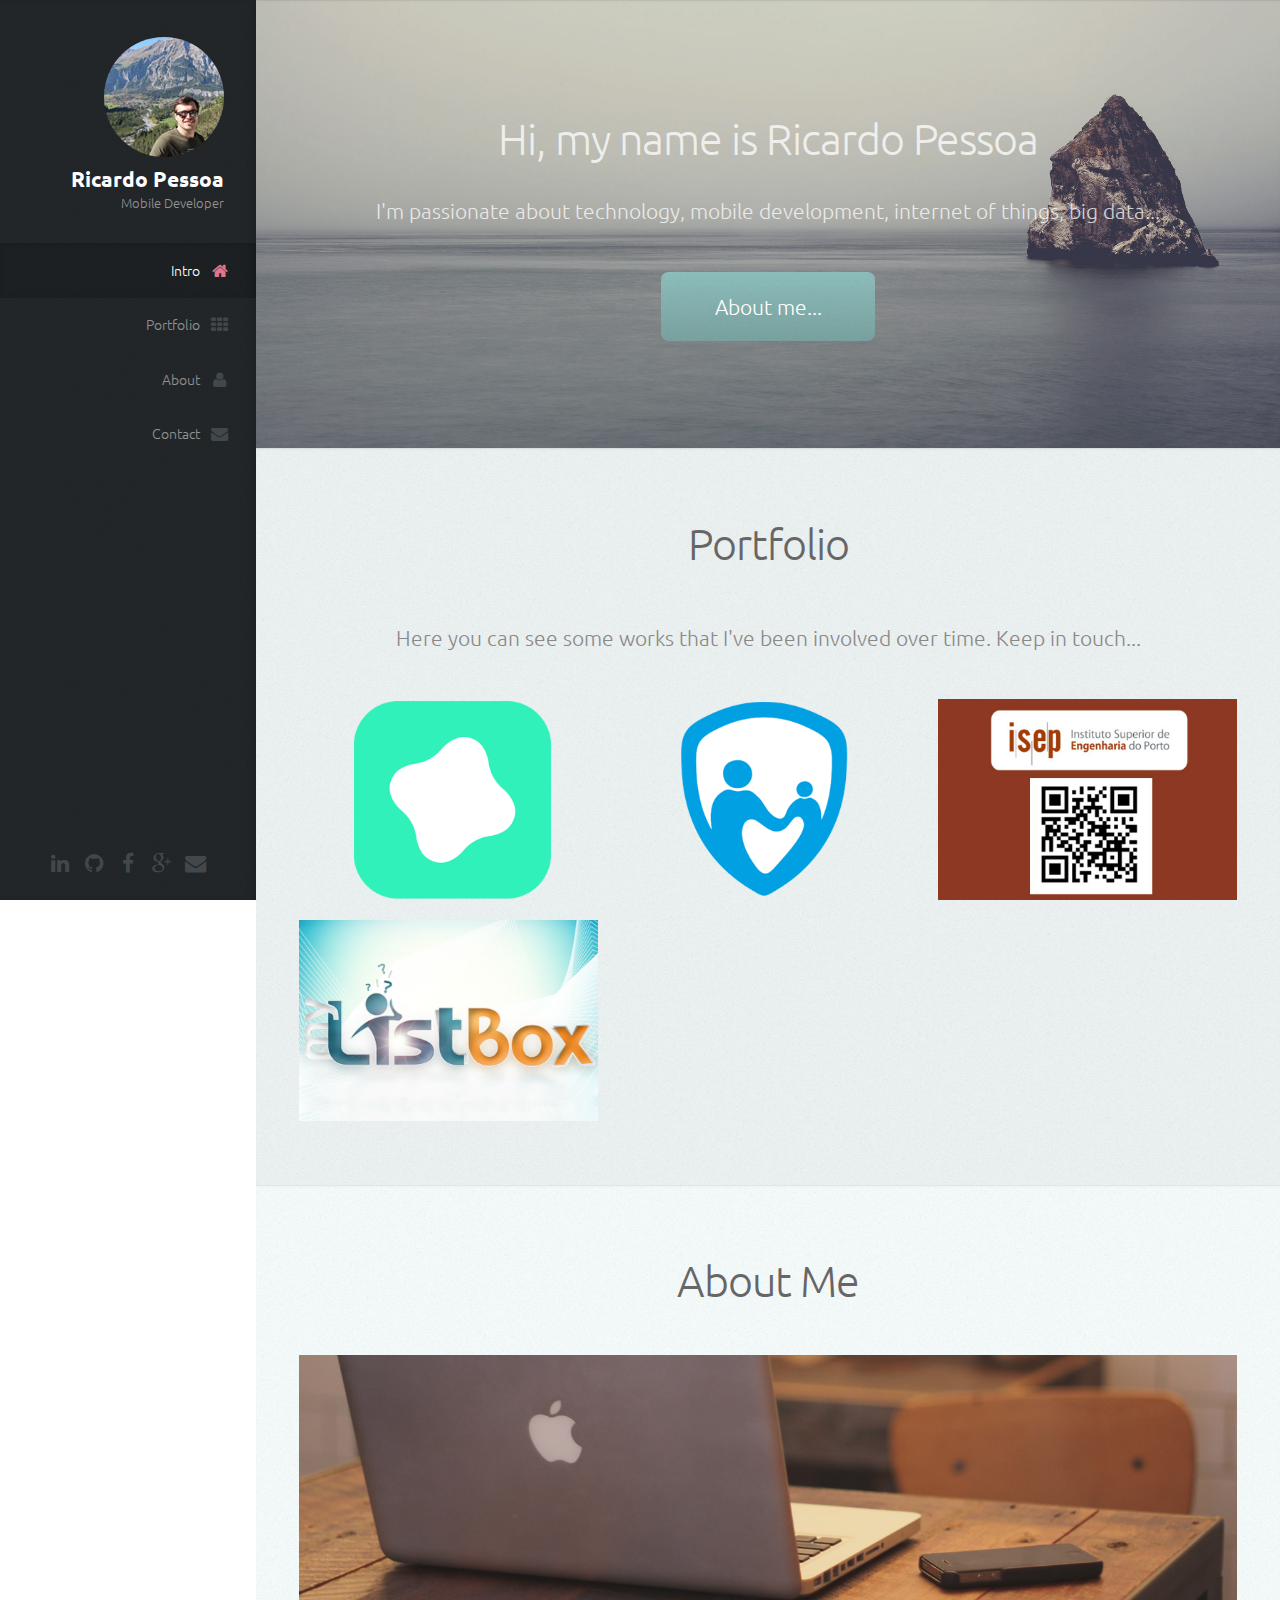
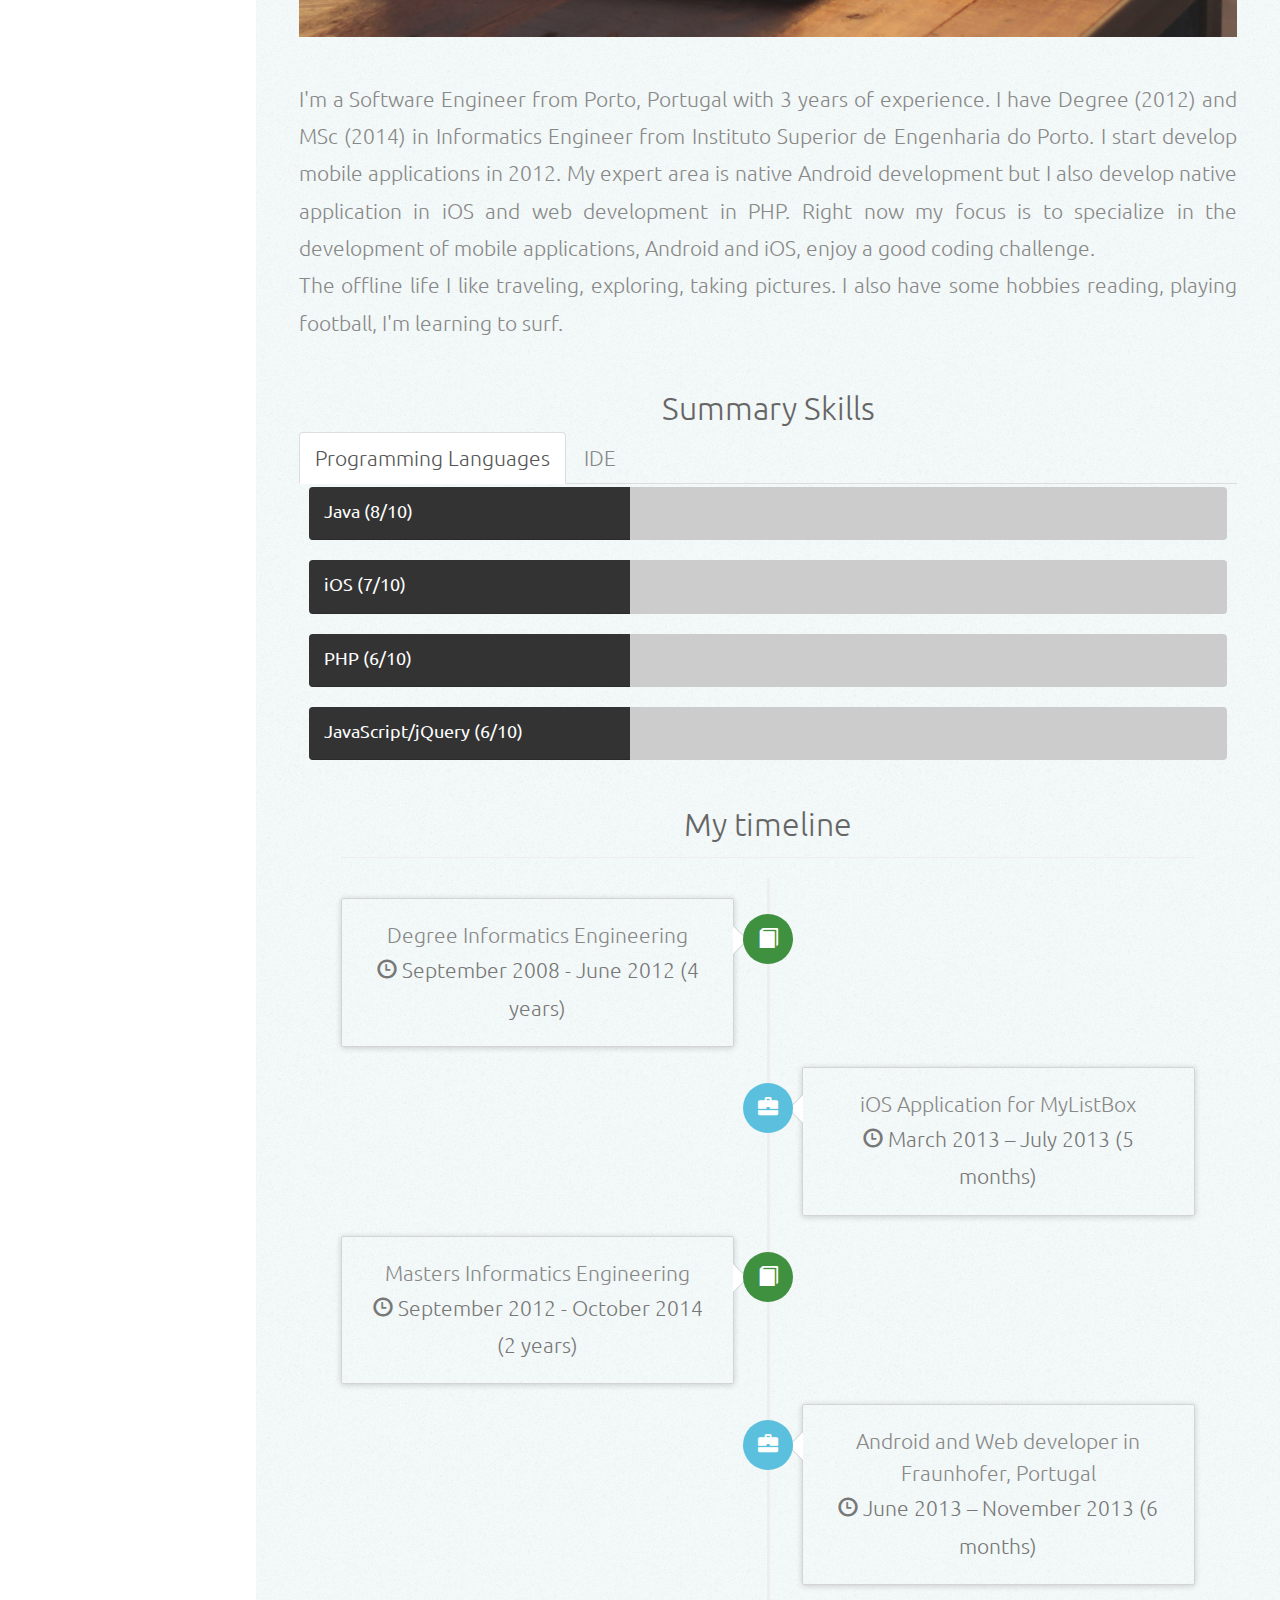
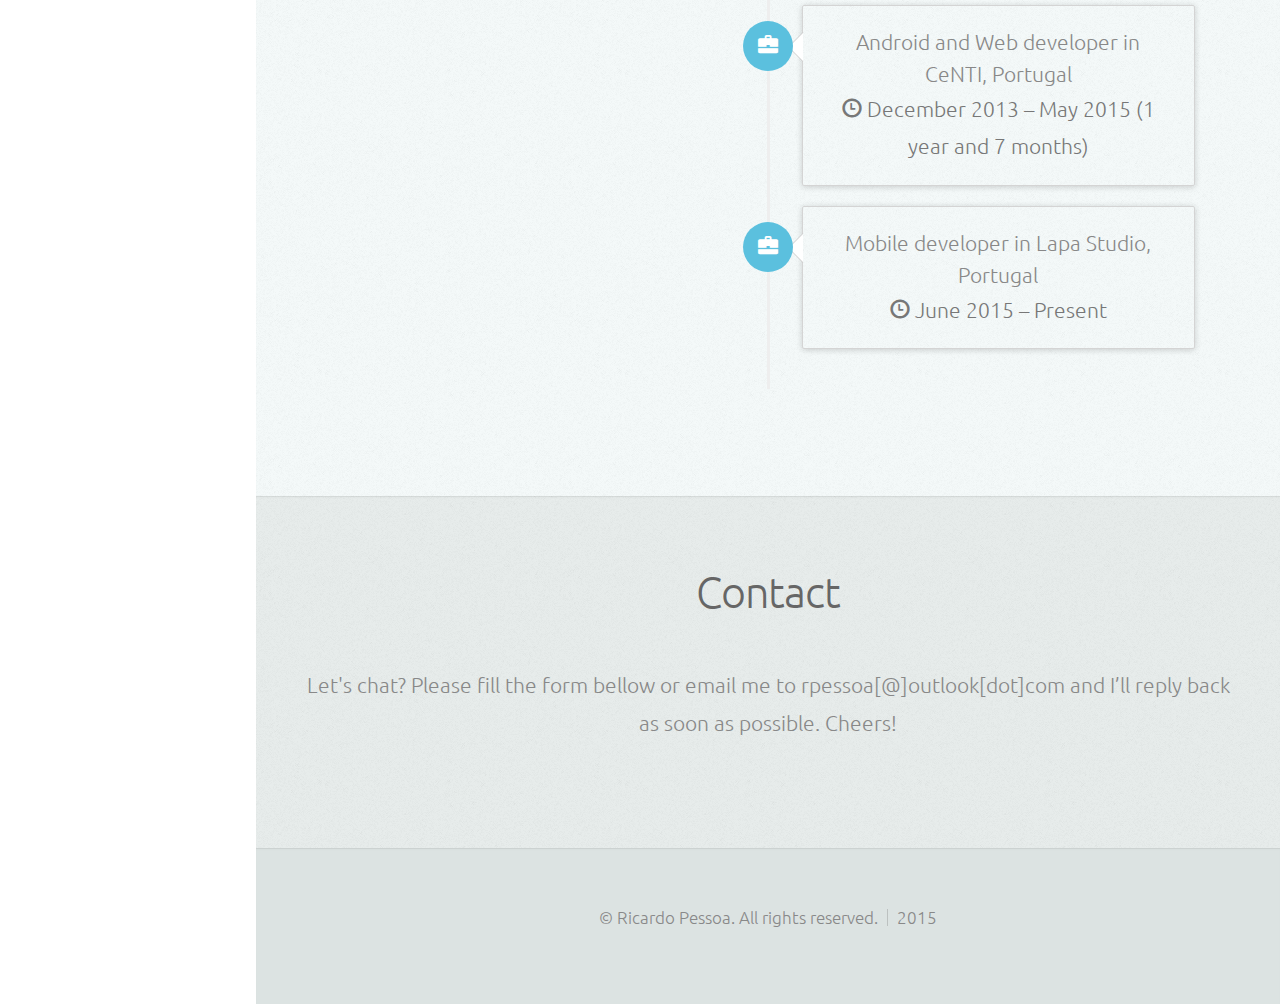
<file: index.html>
<!DOCTYPE HTML>

<html>
	<head>
		<title>Ricardo Pessoa</title>
		<meta charset="utf-8" />
		<meta name="viewport" content="width=device-width, initial-scale=1" />
				
		<link rel="stylesheet" href="https://maxcdn.bootstrapcdn.com/bootstrap/3.3.5/css/bootstrap.min.css">
		<link rel="stylesheet" href="assets/css/timeline.css" />
		<link rel="stylesheet" href="assets/css/skillsbar.css">
		<link rel="stylesheet" type="text/css" href="assets/css/custommodal.css">
		<!--[if lte IE 8]><script src="assets/js/ie/html5shiv.js"></script><![endif]-->
		<link rel="stylesheet" href="assets/css/effects.css" />
		<link rel="stylesheet" href="assets/css/main.css" />

		<!-- Latest compiled and minified CSS -->
		<!--[if lte IE 8]><link rel="stylesheet" href="assets/css/ie8.css" /><![endif]-->
		<!--[if lte IE 9]><link rel="stylesheet" href="assets/css/ie9.css" /><![endif]-->
	</head>
	<body>

		<!-- Header -->
			<div id="header">

				<div class="top">

					<!-- Logo -->
						<div id="logo">
							<span><img class="img-circle" src="images/avatar.jpg" alt="" /></span>
							<h1 id="title">Ricardo Pessoa</h1>
							<p>Mobile Developer</p>
						</div>

					<!-- Nav -->
						<nav id="nav">
							<!--This model nav expects links in one of two formats:

								1. Hash link (scrolls to a different section within the page)

								   <li><a href="#foobar" id="foobar-link" class="icon fa-whatever-icon-you-want skel-layers-ignoreHref"><span class="label">Foobar</span></a></li>

								2. Standard link (sends the user to another page/site)

								   <li><a href="http://foobar.tld" id="foobar-link" class="icon fa-whatever-icon-you-want"><span class="label">Foobar</span></a></li>

							-->
							<ul>
								<li>
									<a href="#top" id="top-link" class="skel-layers-ignoreHref">
										<span class="icon fa-home">Intro</span>

									</a>
								</li>
								<li>
									<a href="#portfolio" id="portfolio-link" class="skel-layers-ignoreHref">
										<span class="icon fa-th">Portfolio</span>
									</a>
								</li>
								<li>
									<a href="#about" id="about-link" class="skel-layers-ignoreHref">
										<span class="icon fa-user">About</span>
									</a>
								</li>
								<li>
									<a href="#contact" id="contact-link" class="skel-layers-ignoreHref">
										<span class="icon fa-envelope">Contact</span>
									</a>
								</li>
							</ul>
						</nav>

				</div>

				<div class="bottom">

					<!-- Social Icons -->
						<ul class="icons">
							<li><a href="https://pt.linkedin.com/in/ricpess" class="icon fa-linkedin"><span class="label">Linked in</span></a></li>
							<li><a href="https://github.com/ricpessoa" class="icon fa-github"><span class="label">Github</span></a></li>
							<li><a href="https://www.facebook.com/rdpessoa" class="icon fa-facebook"><span class="label">Facebook</span></a></li>
							<li><a href="https://plus.google.com/117511392420164591257/" class="icon fa-google-plus"><span class="label">Google Plus</span></a></li>
							<li><a href="mailto:rpessoa@outlook.com" class="icon fa-envelope"><span class="label">Email</span></a></li>
						</ul>

				</div>

			</div>

		<!-- Main -->
			<div id="main">

				<!-- Intro -->
					<section id="top" class="one dark cover">
						<div class="container">

							<header>
								<h2 class="alt">Hi, my name is Ricardo Pessoa</h2>
								<p>I'm passionate about technology, mobile development, internet of things, big data...</p>
							</header>

							<footer>
								<a href="#about" class="button scrolly">About me...</a>
							</footer>

						</div>
					</section>

				
				<!-- Portfolio -->
					<section id="portfolio" class="two">
						<div class="container">

							<header>
								<h2>Portfolio</h2>
							</header>

							<p>Here you can see some works that I've been involved over time. Keep in touch...</p>

							<div class="row">


			<div class="4u 12u$(mobile)">				
				<div class="hover ehover13">
					<img class="img-responsive" src="images/lapa_logo.png" alt="">
						<div class="overlay">
							<h2>LAPA</h2>
							<button class="info nullbutton" data-toggle="modal" data-target=".bs-example-modal-lapa">see
							</button>
						</div>				
				</div>
            </div>

            <div class="4u 12u$(mobile)">				
				<div class="hover ehover13">
					<img class="img-responsive" src="images/childsafe_logo.png" alt="">
						<div class="overlay">
							<h2>ChildSafe</h2>
							<button class="info nullbutton" data-toggle="modal" data-target=".bs-example-modal-childsafe">see
							</button>
						</div>				
				</div>
            </div>


			<div class="4u 12u$(mobile)">				
				<div class="hover ehover13">
					<img class="img-responsive" src="images/ticket_logo.jpg" alt="">
						<div class="overlay">
							<h2>ISEP Ticket</h2>
							<button class="info nullbutton" data-toggle="modal" data-target=".bs-example-modal-ticket">see
							</button>
						</div>				
				</div>
            </div>

            <div class="4u 12u$(mobile)">				
				<div class="hover ehover13">
					<img class="img-responsive" src="images/mylistbox_logo.png" alt="">
						<div class="overlay">
							<h2>MyListBox</h2>
							<button class="info nullbutton"  alt=""  data-toggle="modal" data-target=".bs-example-modal-mylistbox">see
							</button>
						</div>				
				</div>
            </div>

						</div>


						<!-- Large modal -->
						<div class="modal fade bs-example-modal-lapa" tabindex="-1" role="dialog" aria-labelledby="myLargeModalLabel">
						  <div class="modal-dialog modal-lg">

						    <div class="modal-content">
						    	<img class="scale-with-grid" src="images/lapa_app.jpg" alt="">
						    	<div class="description-box">
							      <h4>Lapa App</h4>
							      <p>The App Lapa communicates with object finder Lapa, a tiny Bluetooth Device that finds stuff you always lose: like your Keys. In the application you can add Lapas, download list of Lapas, share Lapas with your friends, community tracker, see last location on map, reported as lost, post on facebook and so on. Learn more in <a href="http://lapa-app.com">lapa-app.com</a>.</p>
				               <span class="categories"><i class="fa fa-tag"></i>iOS, Android</span>
						      </div>
						    	<div class="link-box">
					               <a href="https://itunes.apple.com/us/app/lapa-find-your-keys-bags-wallets/id891485732?mt=8">AppStore</a>
					               <a href="https://play.google.com/store/apps/details?id=lapastudio.lapaapp">Google Play</a>
					               <button type="button" class="close" data-dismiss="modal" aria-hidden="true">×</button>
					            </div>
						    </div>
						  </div>
						</div>

						<div class="modal fade bs-example-modal-childsafe" tabindex="-1" role="dialog" aria-labelledby="myLargeModalLabel">
						  <div class="modal-dialog modal-lg">

						    <div class="modal-content">
						    	<!-- <div class="embed-responsive embed-responsive-16by9">
								  <iframe class="embed-responsive-item" src="https://youtu.be/eQ0GWUEwEKI"></iframe>
								</div> -->
								<div class="embed-responsive embed-responsive-16by9">
								    <iframe class="embed-responsive-item" src="https://www.youtube.com/embed/eQ0GWUEwEKI?enablejsapi=1"></iframe>
								</div>
						    	<div class="description-box">
							      <h4>ChildSafe</h4>
							      <p>The Master's thesis was studied the various NoSQL database systems. ChildSafe born as proof of concept using a NoSQL database, more precisely, CouchDB server a database document oriented. ChidSafe is a children monitoring platform comprised of web and android application. All information is send by a tiny device with GPS, battery status, temperature and some others features.
								  The project use some technologies like PHP, WebSockets, JQuery, Bootstrap and etc.
								  Google Maps Api. See the demo in the video above. 
									</p>
				               <span class="categories"><i class="fa fa-tag"></i>Android, Web Development, NoSQL</span>
						      </div>
						    	<div class="link-box">
						    		<p><button type="button" class="close" data-dismiss="modal" aria-hidden="true">×</button></p>
						    		
					            </div>
						    </div>
						  </div>
						</div>

						<div class="modal fade bs-example-modal-mylistbox" tabindex="-1" role="dialog" aria-labelledby="myLargeModalLabel">
						  <div class="modal-dialog modal-lg">

						    <div class="modal-content">
						    	
						    	<!-- <div class="embed-responsive embed-responsive-16by9">
								  <iframe class="embed-responsive-item" src="https://youtu.be/eQ0GWUEwEKI"></iframe>
								</div> -->
								<div class="embed-responsive embed-responsive-16by9">
								    <iframe class="embed-responsive-item" src="https://www.youtube.com/embed/PeDbaTP_eqY?enablejsapi=1"></iframe>
								</div>
						    	<div class="description-box">
							      <h4>MyListBox</h4>
							      <p> My first mobile application was in iOS to a project called MyListBox.
									The main goal of application is to create list of gifts, change gifts with friends and family, suggest gifts, send friend invites and so on. This application was developed in Objective-C and use technologies like Core Data, change information in XML, sync information with server. This application was simple but give some knowledge and skills in mobile applications. You can see a little demo above and to learn more about this project visit the website <a href="http://mylistbox.com">mylistbox.com</a>.
								  </p>
				               <span class="categories"><i class="fa fa-tag"></i>iOS, Core Data and XML</span>
						      </div>
						    	<div class="link-box">
						    		<a href="http://mylistbox.com">MyListBox</a>
						    		<button type="button" class="close" data-dismiss="modal" aria-hidden="true">×</button>
					            </div>
						    </div>
						  </div>
						</div>

<!-- Large modal -->
						<div class="modal fade bs-example-modal-ticket" tabindex="-1" role="dialog" aria-labelledby="myLargeModalLabel">
						  <div class="modal-dialog modal-lg">

						    <div class="modal-content">
						    	<img class="scale-with-grid" src="images/ticket_app.jpg" alt="">
						    	<div class="description-box">
							      <h4>Isep Ticket</h4>
							      <p>Mobile System a discipline in masters in Computer Science as final work it was proposed students to develop an application in Android.
							      	My project proposal was to develop a ticket validation system through Qr Codes which the main goal of the platform is to allow users to make a request access codes of services that uses queues and restricted access.
									To do that was developed a application to authenticate Qr Codes through camera feature, and the second application witch allow user signup and login, request tickets for queues and restricted access. In the case of queues systems the users receive updates of number called. You can see some screenshots in the image above.</p>
				               <span class="categories"><i class="fa fa-tag"></i>Android, ZXing library,Google Cloud Messaging, PHP, MySQL </span>
						      </div>
						    	<div class="link-box">
					              <p>
					               <button type="button" class="close" data-dismiss="modal" aria-hidden="true">×</button>
					           	  </p>
					            </div>
						    </div>
						  </div>
						</div>

					</section>
<!-- About Me -->
					<section id="about" class="three">
						<div class="container">

							<header>
								<h2>About Me</h2>
							</header>

							<a href="#" class="image featured"><img src="images/about_picture.jpg" alt="" /></a>
							
						 	<p class="text-justify">I'm a Software Engineer from Porto, Portugal with 3 years of experience. I have Degree (2012) and MSc (2014) in Informatics Engineer from Instituto Superior de Engenharia do Porto. I start develop mobile applications in 2012. My expert area is native Android development but I also develop native application in iOS and web development in PHP. Right now my focus is to specialize in the development of mobile applications, Android and iOS, enjoy a good coding challenge.<br>The offline life I like traveling, exploring, taking pictures. I also have some hobbies reading, playing football, I'm learning to surf.</p>

						 	<h3>Summary Skills</h3>
						 		
							<div>
								<!-- Nav tabs -->
								<ul class="nav nav-tabs" role="tablist">
									<li role="presentation" class="active"><a href="#home" aria-controls="home" role="tab" data-toggle="tab">Programming Languages</a></li>
									<li role="presentation"><a href="#profile" aria-controls="profile" role="tab" data-toggle="tab">IDE</a></li>
								</ul>

								<!-- Tab panes -->
								<div class="tab-content">
									<div role="tabpanel" class="tab-pane active" id="home">
										<!-- Skills Programmer Progress Bar -->
									    <section id="skills-pgr">
									        <div class="progress">
									            <div class="progress-bar" role="progressbar" aria-valuenow="5" aria-valuemin="0" aria-valuemax="75">
									                <span>Java (8/10)</span>
									            </div>
									        </div>
									        <div class="progress">
									            <div class="progress-bar" role="progressbar" aria-valuenow="5" aria-valuemin="0" aria-valuemax="50">
									                <span>iOS (7/10)</span>
									            </div>
									        </div>
									        <div class="progress">
									            <div class="progress-bar" role="progressbar" aria-valuenow="5" aria-valuemin="0" aria-valuemax="60">
									                <span>PHP (6/10)</span>
									            </div>
									        </div>
									        <div class="progress">
									            <div class="progress-bar" role="progressbar" aria-valuenow="5" aria-valuemin="0" aria-valuemax="60">
									                <span>JavaScript/jQuery (6/10)</span>
									            </div>
									        </div>
									    </section>
									</div>
									<div role="tabpanel" class="tab-pane" id="profile">
										<!-- Skills IDES Progress Bar -->
									    <section id="skills-pgr">
									        <div class="progress">
									            <div class="progress-bar" role="progressbar" aria-valuenow="5" aria-valuemin="0" aria-valuemax="85">
									                <span>Android Studio (9/10)</span>
									            </div>
									        </div>
									        <div class="progress">
									            <div class="progress-bar" role="progressbar" aria-valuenow="5" aria-valuemin="0" aria-valuemax="80">
									                <span>NetBeans (8/10)</span>
									            </div>
									        </div>
									        <div class="progress">
									            <div class="progress-bar" role="progressbar" aria-valuenow="5" aria-valuemin="0" aria-valuemax="70">
									                <span>Xcode (7/10)</span>
									            </div>
									        </div>
									        <div class="progress">
									            <div class="progress-bar" role="progressbar" aria-valuenow="5" aria-valuemin="0" aria-valuemax="70">
									                <span>Sublime Text 2 (7/10)</span>
									            </div>
									        </div>
									    </section>
									</div>
								</div>
							</div>

							<div class="container">
							    <div class="page-header">
							        <h3>My timeline</h3>
							    </div>
							    <ul class="timeline">
							        <li>
							          <div class="timeline-badge success"><i class="glyphicon glyphicon glyphicon-book"></i></div>
							          <div class="timeline-panel">
							            <div class="timeline-heading">
							              <h4 class="timeline-title">Degree Informatics Engineering</h4>
							              <small class="text-muted"><i class="glyphicon glyphicon-time"></i> September 2008 - June 2012 (4 years)</small>
							            </div>
							          </div>
							        </li>

							         <li class="timeline-inverted">
							          <div class="timeline-badge info"><i class="glyphicon glyphicon-briefcase"></i></div>
							          <div class="timeline-panel">
							            <div class="timeline-heading">
							              <h4 class="timeline-title">iOS Application for MyListBox</h4>
							              <small class="text-muted"><i class="glyphicon glyphicon-time"></i> March 2013 – July 2013 (5 months)</small>
							            </div>
							          </div>
							        </li>

									<li>
							          <div class="timeline-badge success"><i class="glyphicon glyphicon glyphicon-book"></i></div>
							          <div class="timeline-panel">
							            <div class="timeline-heading">
							              <h4 class="timeline-title">Masters Informatics Engineering</h4>
							              <small class="text-muted"><i class="glyphicon glyphicon-time"></i> September 2012 - October 2014 (2 years)</small>
							            </div>
							          </div>
							        </li>

									<li class="timeline-inverted">
							          <div class="timeline-badge info"><i class="glyphicon glyphicon-briefcase"></i></div>
							          <div class="timeline-panel">
							            <div class="timeline-heading">
							              <h4 class="timeline-title">Android and Web developer in Fraunhofer, Portugal</h4>
							              <small class="text-muted"><i class="glyphicon glyphicon-time"></i> June 2013 – November 2013 (6 months)</small>
							            </div>
							          </div>
							        </li>

							        <li class="timeline-inverted">
							          <div class="timeline-badge info"><i class="glyphicon glyphicon-briefcase"></i></div>
							          <div class="timeline-panel">
							            <div class="timeline-heading">
							              <h4 class="timeline-title">Android and Web developer in CeNTI, Portugal</h4>
							              <small class="text-muted"><i class="glyphicon glyphicon-time"></i> December 2013 – May 2015 (1 year and 7 months)</small>
							            </div>
							          </div>
							        </li>

							        <li class="timeline-inverted">
							          <div class="timeline-badge info"><i class="glyphicon glyphicon-briefcase"></i></div>
							          <div class="timeline-panel">
							            <div class="timeline-heading">
							              <h4 class="timeline-title">Mobile developer in Lapa Studio, Portugal</h4>
							              <small class="text-muted"><i class="glyphicon glyphicon-time"></i> June 2015 – Present</small>
							            </div>
							          </div>
							        </li>
							    </ul>
							</div>


						</div>
					</section>


				
				<!-- Contact -->
					<section id="contact" class="four">
						<div class="container">

							<header>
								<h2>Contact</h2>
							</header>

							<p>Let's chat? Please fill the form bellow or email me to rpessoa[@]outlook[dot]com and I’ll reply back as soon as possible. Cheers!</p>

						</div>
					</section>

			</div>

		<!-- Footer -->
			<div id="footer">

				<!-- Copyright -->
					<ul class="copyright">
						<li>&copy; Ricardo Pessoa. All rights reserved.</li><li>2015</li>
					</ul>

			</div>

		<!-- Scripts -->
			<script src="assets/js/jquery.min.js"></script>
			<script src="assets/js/jquery.scrolly.min.js"></script>
			<script src="assets/js/jquery.scrollzer.min.js"></script>
			<script src="assets/js/skel.min.js"></script>
			<script src="assets/js/util.js"></script>
			<!--[if lte IE 8]><script src="assets/js/ie/respond.min.js"></script><![endif]-->
			<script src="assets/js/main.js"></script>
			<script src="https://maxcdn.bootstrapcdn.com/bootstrap/3.3.5/js/bootstrap.min.js"></script>
			<script type="text/javascript">
					// Skills Progress Bar
					$('.progress-bar').each(function() {
					  
					  	var $bar = $(this);
					    var progress = setInterval(function() {
					      
					      var currWidth = parseInt($bar.attr('aria-valuenow'));
					      var maxWidth = parseInt($bar.attr('aria-valuemax'));
					      
						  //update the progress
					        $bar.width(currWidth+'%');
					        $bar.attr('aria-valuenow',currWidth+5);
					      
					      //clear timer when max is reach
					      if (currWidth >= maxWidth){
					        clearInterval(progress);
					      }
					      
					    }, 100);
				});

					$('.modal').on('hidden.bs.modal', function () {
					    // do something…
					    //console.log("Close model view");
						toggleVideo('pauseVideo');
					})


					function toggleVideo(state) {
					     $('iframe[src*="https://www.youtube.com/embed/"]').each(function(i) {
				            //var func = this === frame ? 'playVideo' : 'pauseVideo';
				            this.contentWindow.postMessage('{"event":"command","func":"' + state + '","args":""}', '*');
				        });
					}

			</script>
	</body>
</html>
</file>
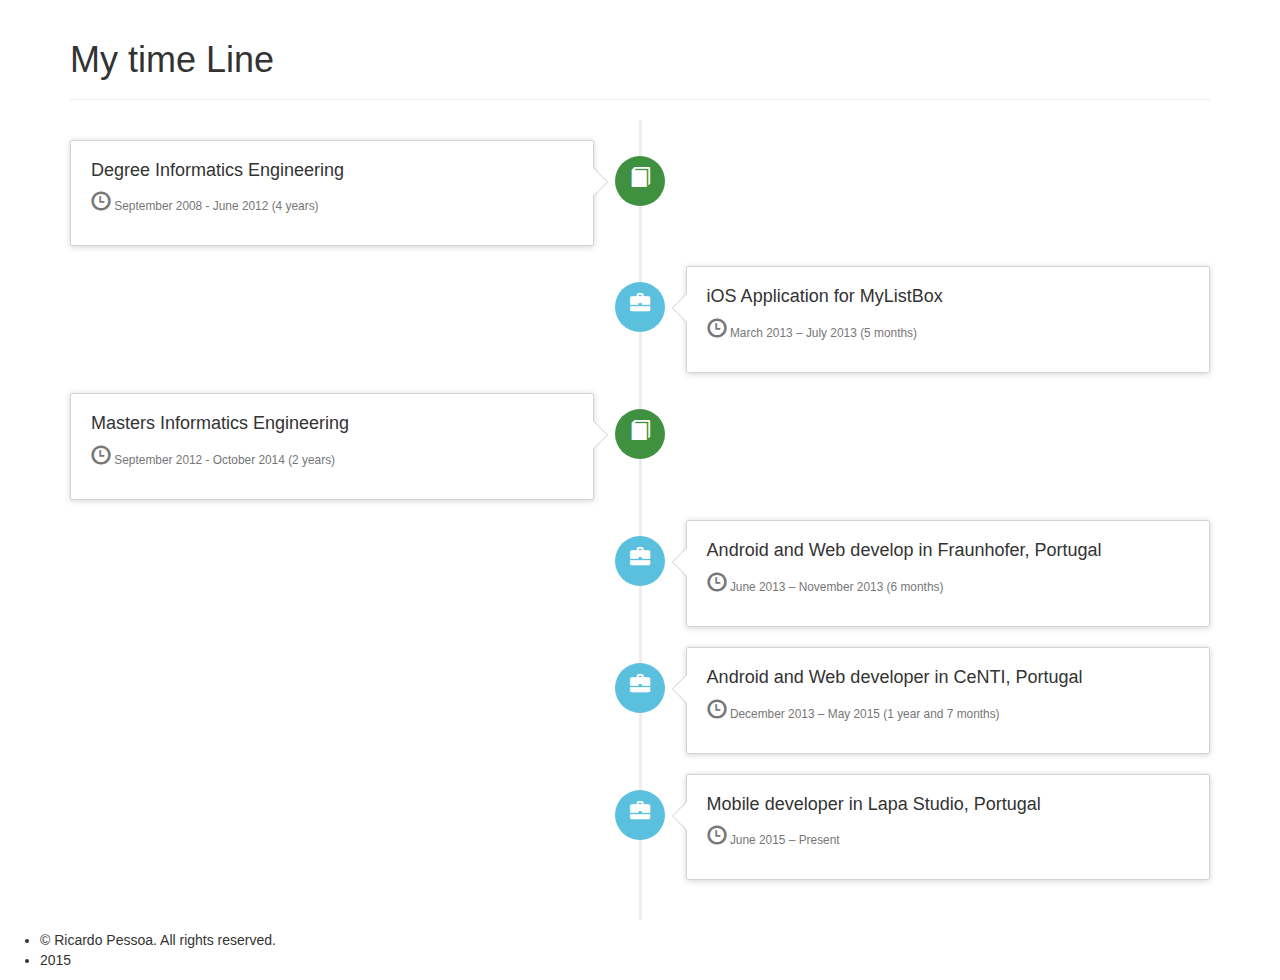
<file: index2.html>
<!DOCTYPE HTML>

<html>
	<head>
		<title>Ricardo Pessoa</title>
		<meta charset="utf-8" />
		<meta name="viewport" content="width=device-width, initial-scale=1" />
		<link rel="stylesheet" href="https://maxcdn.bootstrapcdn.com/bootstrap/3.3.5/css/bootstrap.min.css">

		<!--[if lte IE 8]><script src="assets/js/ie/html5shiv.js"></script><![endif]-->
		<!-- Latest compiled and minified CSS -->
		<!--[if lte IE 8]><link rel="stylesheet" href="assets/css/ie8.css" /><![endif]-->
		<!--[if lte IE 9]><link rel="stylesheet" href="assets/css/ie9.css" /><![endif]-->
		<link rel="stylesheet" href="assets/css/timeline.css" />
	</head>
	<body>


	
<div class="container">
    <div class="page-header">
        <h1>My time Line</h1>
    </div>
    <ul class="timeline">
        <li>
          <div class="timeline-badge success"><i class="glyphicon glyphicon glyphicon-book"></i></div>
          <div class="timeline-panel">
            <div class="timeline-heading">
              <h4 class="timeline-title">Degree Informatics Engineering</h4>
              <p><small class="text-muted"><i class="glyphicon glyphicon-time"></i> September 2008 - June 2012 (4 years)</small></p>
            </div>
          </div>
        </li>

         <li class="timeline-inverted">
          <div class="timeline-badge info"><i class="glyphicon glyphicon-briefcase"></i></div>
          <div class="timeline-panel">
            <div class="timeline-heading">
              <h4 class="timeline-title">iOS Application for MyListBox</h4>
              <p><small class="text-muted"><i class="glyphicon glyphicon-time"></i> March 2013 – July 2013 (5 months)</small></p>
            </div>
            <!-- <div class="timeline-body">
              <p>Development of native application to iPhone in Objective-C, version of the site MyListBox.com. The main features of the application was focus on ability to manage lists of gifts, exchanging gifts between friends, search/suggestions of gifts, friend requests, comments, and other features. The application involved several technologies including: communication with the server in RESTful – XML and store information through CoreData database.</p>
            </div> -->
          </div>
        </li>

		<li>
          <div class="timeline-badge success"><i class="glyphicon glyphicon glyphicon-book"></i></div>
          <div class="timeline-panel">
            <div class="timeline-heading">
              <h4 class="timeline-title">Masters Informatics Engineering</h4>
              <p><small class="text-muted"><i class="glyphicon glyphicon-time"></i> September 2012 - October 2014 (2 years)</small></p>
            </div>
          </div>
        </li>

		<li class="timeline-inverted">
          <div class="timeline-badge info"><i class="glyphicon glyphicon-briefcase"></i></div>
          <div class="timeline-panel">
            <div class="timeline-heading">
              <h4 class="timeline-title">Android and Web develop in Fraunhofer, Portugal</h4>
              <p><small class="text-muted"><i class="glyphicon glyphicon-time"></i> June 2013 – November 2013 (6 months)</small></p>
            </div>
            <!-- <div class="timeline-body">
              <p>Add new features in existing aplication called AlzNav and all information</p>
            </div> -->
          </div>
        </li>

        <li class="timeline-inverted">
          <div class="timeline-badge info"><i class="glyphicon glyphicon-briefcase"></i></div>
          <div class="timeline-panel">
            <div class="timeline-heading">
              <h4 class="timeline-title">Android and Web developer in CeNTI, Portugal</h4>
              <p><small class="text-muted"><i class="glyphicon glyphicon-time"></i> December 2013 – May 2015 (1 year and 7 months)</small></p>
            </div>
          </div>
        </li>

        <li class="timeline-inverted">
          <div class="timeline-badge info"><i class="glyphicon glyphicon-briefcase"></i></div>
          <div class="timeline-panel">
            <div class="timeline-heading">
              <h4 class="timeline-title">Mobile developer in Lapa Studio, Portugal</h4>
              <p><small class="text-muted"><i class="glyphicon glyphicon-time"></i> June 2015 – Present</small></p>
            </div>
          </div>
        </li>
    </ul>
</div>

						</div>
					</section>



				

		<!-- Footer -->
			<div id="footer">

				<!-- Copyright -->
					<ul class="copyright">
						<li>&copy; Ricardo Pessoa. All rights reserved.</li><li>2015</li>
					</ul>

			</div>

		<!-- Scripts -->
			<script src="assets/js/jquery.min.js"></script>
			<script src="assets/js/jquery.scrolly.min.js"></script>
			<script src="assets/js/jquery.scrollzer.min.js"></script>
			<script src="assets/js/skel.min.js"></script>
			<script src="assets/js/util.js"></script>
			<!--[if lte IE 8]><script src="assets/js/ie/respond.min.js"></script><![endif]-->
			<script src="assets/js/main.js"></script>
			<script src="https://maxcdn.bootstrapcdn.com/bootstrap/3.3.5/js/bootstrap.min.js"></script>

	</body>
</html>
</file>
<file: assets/css/timeline.css>
.timeline {
        list-style: none;
        padding: 20px 0 20px;
        position: relative;
    }

    .timeline:before {
        top: 0;
        bottom: 0;
        position: absolute;
        content: " ";
        width: 3px;
        background-color: #eeeeee;
        left: 50%;
        margin-left: -1.5px;
    }

    .timeline > li {
        margin-bottom: 20px;
        position: relative;
    }

        .timeline > li:before,
        .timeline > li:after {
            content: " ";
            display: table;
        }

        .timeline > li:after {
            clear: both;
        }

        .timeline > li:before,
        .timeline > li:after {
            content: " ";
            display: table;
        }

        .timeline > li:after {
            clear: both;
        }

        .timeline > li > .timeline-panel {
            width: 46%;
            float: left;
            border: 1px solid #d4d4d4;
            border-radius: 2px;
            padding: 20px;
            position: relative;
            -webkit-box-shadow: 0 1px 6px rgba(0, 0, 0, 0.175);
            box-shadow: 0 1px 6px rgba(0, 0, 0, 0.175);
        }

            .timeline > li > .timeline-panel:before {
                position: absolute;
                top: 26px;
                right: -15px;
                display: inline-block;
                border-top: 15px solid transparent;
                border-left: 15px solid #ccc;
                border-right: 0 solid #ccc;
                border-bottom: 15px solid transparent;
                content: " ";
            }

            .timeline > li > .timeline-panel:after {
                position: absolute;
                top: 27px;
                right: -14px;
                display: inline-block;
                border-top: 14px solid transparent;
                border-left: 14px solid #fff;
                border-right: 0 solid #fff;
                border-bottom: 14px solid transparent;
                content: " ";
            }

        .timeline > li > .timeline-badge {
            color: #fff;
            width: 50px;
            height: 50px;
            line-height: 50px;
            /*font-size: 1.4em;*/
            text-align: center;
            position: absolute;
            top: 16px;
            left: 50%;
            margin-left: -25px;
            background-color: #999999;
            z-index: 100;
            border-top-right-radius: 50%;
            border-top-left-radius: 50%;
            border-bottom-right-radius: 50%;
            border-bottom-left-radius: 50%;
        }

        .timeline > li.timeline-inverted > .timeline-panel {
            float: right;
        }

            .timeline > li.timeline-inverted > .timeline-panel:before {
                border-left-width: 0;
                border-right-width: 15px;
                left: -15px;
                right: auto;
            }

            .timeline > li.timeline-inverted > .timeline-panel:after {
                border-left-width: 0;
                border-right-width: 14px;
                left: -14px;
                right: auto;
            }
/*
            .timeline > i > .glyphicon {
              position: relative;
              top: 0px;
              display: inline-block;
              font-family: 'Glyphicons Halflings';
              font-style: normal;
              font-weight: 400;
              line-height: 0;
              -webkit-font-smoothing: antialiased;
          }*/

.glyphicon {
    position: relative;
    top: 1px;
    display: inline-block;
    font-style: normal;
    font-size: 20px;
    font-weight: 400;
    line-height: none;
    -moz-osx-font-smoothing: grayscale;
}

.timeline-badge.primary {
    background-color: #2e6da4 !important;
}

.timeline-badge.success {
    background-color: #3f903f !important;
}

.timeline-badge.warning {
    background-color: #f0ad4e !important;
}

.timeline-badge.danger {
    background-color: #d9534f !important;
}

.timeline-badge.info {
    background-color: #5bc0de !important;
}

.timeline-title {
    margin-top: 0;
    color: inherit;
}

.timeline-body > p,
.timeline-body > ul {
    margin-bottom: 0;
}

    .timeline-body > p + p {
        margin-top: 5px;
    }

@media (max-width: 767px) {
    ul.timeline:before {
        left: 40px;
    }

    ul.timeline > li > .timeline-panel {
        width: calc(100% - 90px);
        width: -moz-calc(100% - 90px);
        width: -webkit-calc(100% - 90px);
    }

    ul.timeline > li > .timeline-badge {
        left: 15px;
        margin-left: 0;
        top: 16px;
    }

    ul.timeline > li > .timeline-panel {
        float: right;
    }

        ul.timeline > li > .timeline-panel:before {
            border-left-width: 0;
            border-right-width: 15px;
            left: -15px;
            right: auto;
        }

        ul.timeline > li > .timeline-panel:after {
            border-left-width: 0;
            border-right-width: 14px;
            left: -14px;
            right: auto;
        }
}
</file>
<file: assets/css/custommodal.css>
.scale-with-grid{
	max-width: 100%;
	height: auto;
}

.description-box {
    font: 11px/21px "Ubuntu",sans-serif;
    letter-spacing: 2px;
    text-align: left;
}

.modal-content .description-box {
    padding: 12px 22px 20px;
}

.modal-content .description-box h4 {
    font: 15px/24px "Ubuntu",sans-serif;
    margin-bottom: 12px;
    color: #111;
}

.modal-content{
	font:15px/24px 'Ubuntu', sans-serif;
}

.modal-content .link-box {
    padding: 18px 36px;
    background: #111;
    text-align: left;
}

.modal-content .link-box a {
    color: #fff;
    font: 11px/21px 'Ubuntu', sans-serif;
    text-transform: uppercase;
    letter-spacing: 3px;
    cursor: pointer;
}

.modal-content .description-box .categories i {
    margin-right: 8px;
}
</file>
<file: assets/css/effects.css>
/* general styling for all the hovers */
	
.hover {
  width: 100%;
  height: 100%;
  float: left;
  overflow: hidden;
  position: relative;
  text-align: center;
  cursor: default;
}

.hover .overlay {
  width: 100%;
  height: 100%;
  position: absolute;
  overflow: hidden;
  top: 0;
  left: 0;
}

.hover img {
  display: block;
  position: relative;
}

.hover h2 {
  text-transform: uppercase;
  color: #fff;
  text-align: center;
  position: relative;
  font-size: 17px;
  padding: 10px;
  background: rgba(0, 0, 0, 0.6);
}

.hover button.info {
  display: inline-block;
  text-decoration: none;
  padding: 7px 14px;
  text-transform: uppercase;
  color: #fff;
  border: 1px solid #fff;
  margin: 50px 0 0 0;
  border-radius: 0px;
  background-color: transparent;
}

.hover button.info:hover {
  box-shadow: 0 0 5px #fff;
}

/* styling to remove box shadow and border from buttons for last few effects */

.hover button.nullbutton {
  border: none;
  padding: 0px;
  margin: 0px;
}

.hover button.nullbutton:hover {
  box-shadow: none;
}

/* remove the blue line that shows on modal buttons after you have open and close a modal */

.modal-open .modal, button:focus {
    outline:none!important
}

/* styling so when hovering over a div that opens a modal the cursor changes to a pointer */
.point {
cursor: pointer;
}
  
 /* effect hover 3 */
 
.ehover3 img {
  transition: all 0.4s ease-in;
}

.ehover3 button.info, .ehover3 h2 {
  transform: scale(0.7);
  transition: all 0.4s ease-in;
  opacity: 0;
}

.ehover3:hover img {
  filter: grayscale(1) blur(3px);
  -webkit-filter: grayscale(1) blur(3px);
  transform: scale(1.2);
}

.ehover3:hover button.info, .ehover3:hover h2 {
  opacity: 1;
  transform: scale(1);
}

/* effect 13 */



.ehover13 img
{
transition: all 0.35s;
}

.ehover13:hover img
{
filter: brightness(0.6);
-webkit-filter: brightness(0.6);
}

.ehover13 .overlay {
  width: 80%;
  height: 80%;
  left: 10%;
  top: 10%;
  border-bottom: 1px solid #FFF;
  border-top: 1px solid #FFF;
  transition: opacity 0.35s, transform 0.35s;
  -webkit-transform: scale(0,1);
  transform: scale(0,1);
}



.ehover13:hover .overlay {
  opacity: 1;
  -webkit-transform: scale(1);
  transform: scale(1);
  
}

.ehover13 button {
  color:  #FFF;
  padding: 1em 0;
  opacity: 0;
  -webkit-transition: opacity 0.35s, -webkit-transform 0.35s;
  transition: opacity 0.35s, transform 0.35s;
  -webkit-transform: translate3d(0,100%,0);
  transform: translate3d(0,100%,0);
}

.ehover13 h2 {
  background-color: transparent;
  color:  #FFF;
  padding: 1em 0;
  opacity: 0;
  -webkit-transition: opacity 0.35s, -webkit-transform 0.35s;
  transition: opacity 0.35s, transform 0.35s;
  -webkit-transform: translate3d(0,-100%,0);
  transform: translate3d(0,-100%,0);
}



.ehover13:hover button, .ehover13:hover h2{
  opacity: 1;
  -webkit-transform: translate3d(0,0,0);
  transform: translate3d(0,0,0);
}
</file>
<file: assets/css/ie8.css>
/*
	Prologue by HTML5 UP
	html5up.net | @n33co
	Free for personal and commercial use under the CCA 3.0 license (html5up.net/license)
*/

/* Section/Article */

	section > .last-child, section.last-child, article > .last-child, article.last-child {
		margin-bottom: 0;
	}

/* Form */

	form input[type="text"],
	form input[type="email"],
	form input[type="password"],
	form select,
	form textarea {
		-ms-behavior: url("assets/js/ie/PIE.htc");
	}

/* Button */

	input[type="button"],
	input[type="submit"],
	input[type="reset"],
	button,
	.button {
		-ms-behavior: url("assets/js/ie/PIE.htc");
	}

/* Header */

	#nav ul li a {
		color: #888;
	}

		#nav ul li a.active {
			background: #1C2022;
		}

	#headerToggle .toggle {
		background-color: #888;
	}

/* Main */

	#main > section.cover {
		background-position: auto;
		-ms-behavior: url("assets/js/ie/backgroundsize.min.htc");
	}
</file>
<file: assets/css/ie9.css>
/*
	Prologue by HTML5 UP
	html5up.net | @n33co
	Free for personal and commercial use under the CCA 3.0 license (html5up.net/license)
*/

/* Button */

	input[type="button"],
	input[type="submit"],
	input[type="reset"],
	button,
	.button {
		background-image: url("images/ie/grad0-15.svg");
	}
</file>
<file: assets/css/skillsbar.css>
/* CSS used here will be applied after bootstrap.css */

/* Skills Progess Bar */

section#skills-pgr {
  padding: 3px 10px 0;
}
#skills-pgr div.progress {
  font-weight: bolder;
  color: #fff;
  background-color: #ccc;
  border: 0px none;
  box-shadow: none;
  height: 2.5em;
}
div.progress-bar > span {
  float: left;
  position: relative;
  top: 14px;
  left: 15px;
  font-size: 18px;
}

.progress-bar {
  background-color: #333;
}
</file>
<file: assets/css/main.css>
@import url("font-awesome.min.css");
/*@import url("http://fonts.googleapis.com/css?family=Source+Sans+Pro:300,300italic,400,600");*/
@import url("http://fonts.googleapis.com/css?family=Ubuntu:300italic,300,400italic,400,500italic,500,700italic,700");



/* Reset */

	html, body, div, span, applet, object, iframe, h1, h2, h3, h4, h5, h6, p, blockquote, pre, a, abbr, acronym, address, big, cite, code, del, dfn, em, img, ins, kbd, q, s, samp, small, strike, strong, sub, sup, tt, var, b, u, i, center, dl, dt, dd, ol, ul, li, fieldset, form, label, legend, table, caption, tbody, tfoot, thead, tr, th, td, article, aside, canvas, details, embed, figure, figcaption, footer, header, hgroup, menu, nav, output, ruby, section, summary, time, mark, audio, video {
		margin: 0;
		padding: 0;
		border: 0;
		font-size: 100%;
		font: inherit;
		vertical-align: baseline;
	}

	article, aside, details, figcaption, figure, footer, header, hgroup, menu, nav, section {
		display: block;
	}

	body {
		line-height: 1;
	}

	ol, ul {
		list-style: none;
	}

	blockquote, q {
		quotes: none;
	}

	blockquote:before, blockquote:after, q:before, q:after {
		content: '';
		content: none;
	}

	table {
		border-collapse: collapse;
		border-spacing: 0;
	}

	body {
		-webkit-text-size-adjust: none;
	}

.thumbnail a{
	cursor: pointer;
}
/* Box Model */

	*, *:before, *:after {
		-moz-box-sizing: border-box;
		-webkit-box-sizing: border-box;
		box-sizing: border-box;
	}

/* Containers */

	.container {
		margin-left: auto;
		margin-right: auto;
	}

	.container.\31 25\25 {
		width: 100%;
		max-width: 1750px;
		min-width: 1400px;
	}

	.container.\37 5\25 {
		width: 1050px;
	}

	.container.\35 0\25 {
		width: 700px;
	}

	.container.\32 5\25 {
		width: 350px;
	}

	.container {
		width: 1400px;
	}

	@media screen and (min-width: 961px) and (max-width: 1880px) {

		.container.\31 25\25 {
			width: 100%;
			max-width: 1500px;
			min-width: 1200px;
		}

		.container.\37 5\25 {
			width: 900px;
		}

		.container.\35 0\25 {
			width: 600px;
		}

		.container.\32 5\25 {
			width: 300px;
		}

		.container {
			width: 1200px;
		}

	}

	@media screen and (min-width: 961px) and (max-width: 1620px) {

		.container.\31 25\25 {
			width: 100%;
			max-width: 1200px;
			min-width: 960px;
		}

		.container.\37 5\25 {
			width: 720px;
		}

		.container.\35 0\25 {
			width: 480px;
		}

		.container.\32 5\25 {
			width: 240px;
		}

		.container {
			width: 960px;
		}

	}

	@media screen and (min-width: 961px) and (max-width: 1320px) {

		.container.\31 25\25 {
			width: 100%;
			max-width: 125%;
			min-width: 100%;
		}

		.container.\37 5\25 {
			width: 75%;
		}

		.container.\35 0\25 {
			width: 50%;
		}

		.container.\32 5\25 {
			width: 25%;
		}

		.container {
			width: 100%;
		}

	}

	@media screen and (max-width: 960px) {

		.container.\31 25\25 {
			width: 100%;
			max-width: 125%;
			min-width: 100%;
		}

		.container.\37 5\25 {
			width: 75%;
		}

		.container.\35 0\25 {
			width: 50%;
		}

		.container.\32 5\25 {
			width: 25%;
		}

		.container {
			width: 100%;
		}

	}

	@media screen and (max-width: 736px) {

		.container.\31 25\25 {
			width: 100%;
			max-width: 125%;
			min-width: 100%;
		}

		.container.\37 5\25 {
			width: 75%;
		}

		.container.\35 0\25 {
			width: 50%;
		}

		.container.\32 5\25 {
			width: 25%;
		}

		.container {
			width: 100% !important;
		}

	}

/* Grid */

	.row {
		border-bottom: solid 1px transparent;
		-moz-box-sizing: border-box;
		-webkit-box-sizing: border-box;
		box-sizing: border-box;
	}

	.row > * {
		float: left;
		-moz-box-sizing: border-box;
		-webkit-box-sizing: border-box;
		box-sizing: border-box;
	}

	.row:after, .row:before {
		content: '';
		display: block;
		clear: both;
		height: 0;
	}

	.row.uniform > * > :first-child {
		margin-top: 0;
	}

	.row.uniform > * > :last-child {
		margin-bottom: 0;
	}

	.row.\30 \25 > * {
		padding: 0px 0 0 0px;
	}

	.row.\30 \25 {
		margin: 0px 0 -1px 0px;
	}

	.row.uniform.\30 \25 > * {
		padding: 0px 0 0 0px;
	}

	.row.uniform.\30 \25 {
		margin: 0px 0 -1px 0px;
	}

	.row > * {
		padding: 40px 0 0 40px;
	}

	.row {
		margin: -40px 0 -1px -40px;
	}

	.row.uniform > * {
		padding: 40px 0 0 40px;
	}

	.row.uniform {
		margin: -40px 0 -1px -40px;
	}

	.row.\32 00\25 > * {
		padding: 80px 0 0 80px;
	}

	.row.\32 00\25 {
		margin: -80px 0 -1px -80px;
	}

	.row.uniform.\32 00\25 > * {
		padding: 80px 0 0 80px;
	}

	.row.uniform.\32 00\25 {
		margin: -80px 0 -1px -80px;
	}

	.row.\31 50\25 > * {
		padding: 60px 0 0 60px;
	}

	.row.\31 50\25 {
		margin: -60px 0 -1px -60px;
	}

	.row.uniform.\31 50\25 > * {
		padding: 60px 0 0 60px;
	}

	.row.uniform.\31 50\25 {
		margin: -60px 0 -1px -60px;
	}

	.row.\35 0\25 > * {
		padding: 20px 0 0 20px;
	}

	.row.\35 0\25 {
		margin: -20px 0 -1px -20px;
	}

	.row.uniform.\35 0\25 > * {
		padding: 20px 0 0 20px;
	}

	.row.uniform.\35 0\25 {
		margin: -20px 0 -1px -20px;
	}

	.row.\32 5\25 > * {
		padding: 10px 0 0 10px;
	}

	.row.\32 5\25 {
		margin: -10px 0 -1px -10px;
	}

	.row.uniform.\32 5\25 > * {
		padding: 10px 0 0 10px;
	}

	.row.uniform.\32 5\25 {
		margin: -10px 0 -1px -10px;
	}

	.\31 2u, .\31 2u\24 {
		width: 100%;
		clear: none;
		margin-left: 0;
	}

	.\31 1u, .\31 1u\24 {
		width: 91.6666666667%;
		clear: none;
		margin-left: 0;
	}

	.\31 0u, .\31 0u\24 {
		width: 83.3333333333%;
		clear: none;
		margin-left: 0;
	}

	.\39 u, .\39 u\24 {
		width: 75%;
		clear: none;
		margin-left: 0;
	}

	.\38 u, .\38 u\24 {
		width: 66.6666666667%;
		clear: none;
		margin-left: 0;
	}

	.\37 u, .\37 u\24 {
		width: 58.3333333333%;
		clear: none;
		margin-left: 0;
	}

	.\36 u, .\36 u\24 {
		width: 50%;
		clear: none;
		margin-left: 0;
	}

	.\35 u, .\35 u\24 {
		width: 41.6666666667%;
		clear: none;
		margin-left: 0;
	}

	.\34 u, .\34 u\24 {
		width: 33.3333333333%;
		clear: none;
		margin-left: 0;
	}

	.\33 u, .\33 u\24 {
		width: 25%;
		clear: none;
		margin-left: 0;
	}

	.\32 u, .\32 u\24 {
		width: 16.6666666667%;
		clear: none;
		margin-left: 0;
	}

	.\31 u, .\31 u\24 {
		width: 8.3333333333%;
		clear: none;
		margin-left: 0;
	}

	.\31 2u\24 + *,
	.\31 1u\24 + *,
	.\31 0u\24 + *,
	.\39 u\24 + *,
	.\38 u\24 + *,
	.\37 u\24 + *,
	.\36 u\24 + *,
	.\35 u\24 + *,
	.\34 u\24 + *,
	.\33 u\24 + *,
	.\32 u\24 + *,
	.\31 u\24 + * {
		clear: left;
	}

	.\-11u {
		margin-left: 91.66667%;
	}

	.\-10u {
		margin-left: 83.33333%;
	}

	.\-9u {
		margin-left: 75%;
	}

	.\-8u {
		margin-left: 66.66667%;
	}

	.\-7u {
		margin-left: 58.33333%;
	}

	.\-6u {
		margin-left: 50%;
	}

	.\-5u {
		margin-left: 41.66667%;
	}

	.\-4u {
		margin-left: 33.33333%;
	}

	.\-3u {
		margin-left: 25%;
	}

	.\-2u {
		margin-left: 16.66667%;
	}

	.\-1u {
		margin-left: 8.33333%;
	}

	@media screen and (min-width: 961px) and (max-width: 1880px) {

		.row > * {
			padding: 40px 0 0 40px;
		}

		.row {
			margin: -40px 0 -1px -40px;
		}

		.row.uniform > * {
			padding: 40px 0 0 40px;
		}

		.row.uniform {
			margin: -40px 0 -1px -40px;
		}

		.row.\32 00\25 > * {
			padding: 80px 0 0 80px;
		}

		.row.\32 00\25 {
			margin: -80px 0 -1px -80px;
		}

		.row.uniform.\32 00\25 > * {
			padding: 80px 0 0 80px;
		}

		.row.uniform.\32 00\25 {
			margin: -80px 0 -1px -80px;
		}

		.row.\31 50\25 > * {
			padding: 60px 0 0 60px;
		}

		.row.\31 50\25 {
			margin: -60px 0 -1px -60px;
		}

		.row.uniform.\31 50\25 > * {
			padding: 60px 0 0 60px;
		}

		.row.uniform.\31 50\25 {
			margin: -60px 0 -1px -60px;
		}

		.row.\35 0\25 > * {
			padding: 20px 0 0 20px;
		}

		.row.\35 0\25 {
			margin: -20px 0 -1px -20px;
		}

		.row.uniform.\35 0\25 > * {
			padding: 20px 0 0 20px;
		}

		.row.uniform.\35 0\25 {
			margin: -20px 0 -1px -20px;
		}

		.row.\32 5\25 > * {
			padding: 10px 0 0 10px;
		}

		.row.\32 5\25 {
			margin: -10px 0 -1px -10px;
		}

		.row.uniform.\32 5\25 > * {
			padding: 10px 0 0 10px;
		}

		.row.uniform.\32 5\25 {
			margin: -10px 0 -1px -10px;
		}

		.\31 2u\28wide\29, .\31 2u\24\28wide\29 {
			width: 100%;
			clear: none;
			margin-left: 0;
		}

		.\31 1u\28wide\29, .\31 1u\24\28wide\29 {
			width: 91.6666666667%;
			clear: none;
			margin-left: 0;
		}

		.\31 0u\28wide\29, .\31 0u\24\28wide\29 {
			width: 83.3333333333%;
			clear: none;
			margin-left: 0;
		}

		.\39 u\28wide\29, .\39 u\24\28wide\29 {
			width: 75%;
			clear: none;
			margin-left: 0;
		}

		.\38 u\28wide\29, .\38 u\24\28wide\29 {
			width: 66.6666666667%;
			clear: none;
			margin-left: 0;
		}

		.\37 u\28wide\29, .\37 u\24\28wide\29 {
			width: 58.3333333333%;
			clear: none;
			margin-left: 0;
		}

		.\36 u\28wide\29, .\36 u\24\28wide\29 {
			width: 50%;
			clear: none;
			margin-left: 0;
		}

		.\35 u\28wide\29, .\35 u\24\28wide\29 {
			width: 41.6666666667%;
			clear: none;
			margin-left: 0;
		}

		.\34 u\28wide\29, .\34 u\24\28wide\29 {
			width: 33.3333333333%;
			clear: none;
			margin-left: 0;
		}

		.\33 u\28wide\29, .\33 u\24\28wide\29 {
			width: 25%;
			clear: none;
			margin-left: 0;
		}

		.\32 u\28wide\29, .\32 u\24\28wide\29 {
			width: 16.6666666667%;
			clear: none;
			margin-left: 0;
		}

		.\31 u\28wide\29, .\31 u\24\28wide\29 {
			width: 8.3333333333%;
			clear: none;
			margin-left: 0;
		}

		.\31 2u\24\28wide\29 + *,
		.\31 1u\24\28wide\29 + *,
		.\31 0u\24\28wide\29 + *,
		.\39 u\24\28wide\29 + *,
		.\38 u\24\28wide\29 + *,
		.\37 u\24\28wide\29 + *,
		.\36 u\24\28wide\29 + *,
		.\35 u\24\28wide\29 + *,
		.\34 u\24\28wide\29 + *,
		.\33 u\24\28wide\29 + *,
		.\32 u\24\28wide\29 + *,
		.\31 u\24\28wide\29 + * {
			clear: left;
		}

		.\-11u\28wide\29 {
			margin-left: 91.66667%;
		}

		.\-10u\28wide\29 {
			margin-left: 83.33333%;
		}

		.\-9u\28wide\29 {
			margin-left: 75%;
		}

		.\-8u\28wide\29 {
			margin-left: 66.66667%;
		}

		.\-7u\28wide\29 {
			margin-left: 58.33333%;
		}

		.\-6u\28wide\29 {
			margin-left: 50%;
		}

		.\-5u\28wide\29 {
			margin-left: 41.66667%;
		}

		.\-4u\28wide\29 {
			margin-left: 33.33333%;
		}

		.\-3u\28wide\29 {
			margin-left: 25%;
		}

		.\-2u\28wide\29 {
			margin-left: 16.66667%;
		}

		.\-1u\28wide\29 {
			margin-left: 8.33333%;
		}

	}

	@media screen and (min-width: 961px) and (max-width: 1620px) {

		.row > * {
			padding: 40px 0 0 40px;
		}

		.row {
			margin: -40px 0 -1px -40px;
		}

		.row.uniform > * {
			padding: 40px 0 0 40px;
		}

		.row.uniform {
			margin: -40px 0 -1px -40px;
		}

		.row.\32 00\25 > * {
			padding: 80px 0 0 80px;
		}

		.row.\32 00\25 {
			margin: -80px 0 -1px -80px;
		}

		.row.uniform.\32 00\25 > * {
			padding: 80px 0 0 80px;
		}

		.row.uniform.\32 00\25 {
			margin: -80px 0 -1px -80px;
		}

		.row.\31 50\25 > * {
			padding: 60px 0 0 60px;
		}

		.row.\31 50\25 {
			margin: -60px 0 -1px -60px;
		}

		.row.uniform.\31 50\25 > * {
			padding: 60px 0 0 60px;
		}

		.row.uniform.\31 50\25 {
			margin: -60px 0 -1px -60px;
		}

		.row.\35 0\25 > * {
			padding: 20px 0 0 20px;
		}

		.row.\35 0\25 {
			margin: -20px 0 -1px -20px;
		}

		.row.uniform.\35 0\25 > * {
			padding: 20px 0 0 20px;
		}

		.row.uniform.\35 0\25 {
			margin: -20px 0 -1px -20px;
		}

		.row.\32 5\25 > * {
			padding: 10px 0 0 10px;
		}

		.row.\32 5\25 {
			margin: -10px 0 -1px -10px;
		}

		.row.uniform.\32 5\25 > * {
			padding: 10px 0 0 10px;
		}

		.row.uniform.\32 5\25 {
			margin: -10px 0 -1px -10px;
		}

		.\31 2u\28normal\29, .\31 2u\24\28normal\29 {
			width: 100%;
			clear: none;
			margin-left: 0;
		}

		.\31 1u\28normal\29, .\31 1u\24\28normal\29 {
			width: 91.6666666667%;
			clear: none;
			margin-left: 0;
		}

		.\31 0u\28normal\29, .\31 0u\24\28normal\29 {
			width: 83.3333333333%;
			clear: none;
			margin-left: 0;
		}

		.\39 u\28normal\29, .\39 u\24\28normal\29 {
			width: 75%;
			clear: none;
			margin-left: 0;
		}

		.\38 u\28normal\29, .\38 u\24\28normal\29 {
			width: 66.6666666667%;
			clear: none;
			margin-left: 0;
		}

		.\37 u\28normal\29, .\37 u\24\28normal\29 {
			width: 58.3333333333%;
			clear: none;
			margin-left: 0;
		}

		.\36 u\28normal\29, .\36 u\24\28normal\29 {
			width: 50%;
			clear: none;
			margin-left: 0;
		}

		.\35 u\28normal\29, .\35 u\24\28normal\29 {
			width: 41.6666666667%;
			clear: none;
			margin-left: 0;
		}

		.\34 u\28normal\29, .\34 u\24\28normal\29 {
			width: 33.3333333333%;
			clear: none;
			margin-left: 0;
		}

		.\33 u\28normal\29, .\33 u\24\28normal\29 {
			width: 25%;
			clear: none;
			margin-left: 0;
		}

		.\32 u\28normal\29, .\32 u\24\28normal\29 {
			width: 16.6666666667%;
			clear: none;
			margin-left: 0;
		}

		.\31 u\28normal\29, .\31 u\24\28normal\29 {
			width: 8.3333333333%;
			clear: none;
			margin-left: 0;
		}

		.\31 2u\24\28normal\29 + *,
		.\31 1u\24\28normal\29 + *,
		.\31 0u\24\28normal\29 + *,
		.\39 u\24\28normal\29 + *,
		.\38 u\24\28normal\29 + *,
		.\37 u\24\28normal\29 + *,
		.\36 u\24\28normal\29 + *,
		.\35 u\24\28normal\29 + *,
		.\34 u\24\28normal\29 + *,
		.\33 u\24\28normal\29 + *,
		.\32 u\24\28normal\29 + *,
		.\31 u\24\28normal\29 + * {
			clear: left;
		}

		.\-11u\28normal\29 {
			margin-left: 91.66667%;
		}

		.\-10u\28normal\29 {
			margin-left: 83.33333%;
		}

		.\-9u\28normal\29 {
			margin-left: 75%;
		}

		.\-8u\28normal\29 {
			margin-left: 66.66667%;
		}

		.\-7u\28normal\29 {
			margin-left: 58.33333%;
		}

		.\-6u\28normal\29 {
			margin-left: 50%;
		}

		.\-5u\28normal\29 {
			margin-left: 41.66667%;
		}

		.\-4u\28normal\29 {
			margin-left: 33.33333%;
		}

		.\-3u\28normal\29 {
			margin-left: 25%;
		}

		.\-2u\28normal\29 {
			margin-left: 16.66667%;
		}

		.\-1u\28normal\29 {
			margin-left: 8.33333%;
		}

	}

	@media screen and (min-width: 961px) and (max-width: 1320px) {

		.row > * {
			padding: 20px 0 0 20px;
		}

		.row {
			margin: -20px 0 -1px -20px;
		}

		.row.uniform > * {
			padding: 20px 0 0 20px;
		}

		.row.uniform {
			margin: -20px 0 -1px -20px;
		}

		.row.\32 00\25 > * {
			padding: 40px 0 0 40px;
		}

		.row.\32 00\25 {
			margin: -40px 0 -1px -40px;
		}

		.row.uniform.\32 00\25 > * {
			padding: 40px 0 0 40px;
		}

		.row.uniform.\32 00\25 {
			margin: -40px 0 -1px -40px;
		}

		.row.\31 50\25 > * {
			padding: 30px 0 0 30px;
		}

		.row.\31 50\25 {
			margin: -30px 0 -1px -30px;
		}

		.row.uniform.\31 50\25 > * {
			padding: 30px 0 0 30px;
		}

		.row.uniform.\31 50\25 {
			margin: -30px 0 -1px -30px;
		}

		.row.\35 0\25 > * {
			padding: 10px 0 0 10px;
		}

		.row.\35 0\25 {
			margin: -10px 0 -1px -10px;
		}

		.row.uniform.\35 0\25 > * {
			padding: 10px 0 0 10px;
		}

		.row.uniform.\35 0\25 {
			margin: -10px 0 -1px -10px;
		}

		.row.\32 5\25 > * {
			padding: 5px 0 0 5px;
		}

		.row.\32 5\25 {
			margin: -5px 0 -1px -5px;
		}

		.row.uniform.\32 5\25 > * {
			padding: 5px 0 0 5px;
		}

		.row.uniform.\32 5\25 {
			margin: -5px 0 -1px -5px;
		}

		.\31 2u\28narrow\29, .\31 2u\24\28narrow\29 {
			width: 100%;
			clear: none;
			margin-left: 0;
		}

		.\31 1u\28narrow\29, .\31 1u\24\28narrow\29 {
			width: 91.6666666667%;
			clear: none;
			margin-left: 0;
		}

		.\31 0u\28narrow\29, .\31 0u\24\28narrow\29 {
			width: 83.3333333333%;
			clear: none;
			margin-left: 0;
		}

		.\39 u\28narrow\29, .\39 u\24\28narrow\29 {
			width: 75%;
			clear: none;
			margin-left: 0;
		}

		.\38 u\28narrow\29, .\38 u\24\28narrow\29 {
			width: 66.6666666667%;
			clear: none;
			margin-left: 0;
		}

		.\37 u\28narrow\29, .\37 u\24\28narrow\29 {
			width: 58.3333333333%;
			clear: none;
			margin-left: 0;
		}

		.\36 u\28narrow\29, .\36 u\24\28narrow\29 {
			width: 50%;
			clear: none;
			margin-left: 0;
		}

		.\35 u\28narrow\29, .\35 u\24\28narrow\29 {
			width: 41.6666666667%;
			clear: none;
			margin-left: 0;
		}

		.\34 u\28narrow\29, .\34 u\24\28narrow\29 {
			width: 33.3333333333%;
			clear: none;
			margin-left: 0;
		}

		.\33 u\28narrow\29, .\33 u\24\28narrow\29 {
			width: 25%;
			clear: none;
			margin-left: 0;
		}

		.\32 u\28narrow\29, .\32 u\24\28narrow\29 {
			width: 16.6666666667%;
			clear: none;
			margin-left: 0;
		}

		.\31 u\28narrow\29, .\31 u\24\28narrow\29 {
			width: 8.3333333333%;
			clear: none;
			margin-left: 0;
		}

		.\31 2u\24\28narrow\29 + *,
		.\31 1u\24\28narrow\29 + *,
		.\31 0u\24\28narrow\29 + *,
		.\39 u\24\28narrow\29 + *,
		.\38 u\24\28narrow\29 + *,
		.\37 u\24\28narrow\29 + *,
		.\36 u\24\28narrow\29 + *,
		.\35 u\24\28narrow\29 + *,
		.\34 u\24\28narrow\29 + *,
		.\33 u\24\28narrow\29 + *,
		.\32 u\24\28narrow\29 + *,
		.\31 u\24\28narrow\29 + * {
			clear: left;
		}

		.\-11u\28narrow\29 {
			margin-left: 91.66667%;
		}

		.\-10u\28narrow\29 {
			margin-left: 83.33333%;
		}

		.\-9u\28narrow\29 {
			margin-left: 75%;
		}

		.\-8u\28narrow\29 {
			margin-left: 66.66667%;
		}

		.\-7u\28narrow\29 {
			margin-left: 58.33333%;
		}

		.\-6u\28narrow\29 {
			margin-left: 50%;
		}

		.\-5u\28narrow\29 {
			margin-left: 41.66667%;
		}

		.\-4u\28narrow\29 {
			margin-left: 33.33333%;
		}

		.\-3u\28narrow\29 {
			margin-left: 25%;
		}

		.\-2u\28narrow\29 {
			margin-left: 16.66667%;
		}

		.\-1u\28narrow\29 {
			margin-left: 8.33333%;
		}

	}

	@media screen and (max-width: 960px) {

		.row > * {
			padding: 20px 0 0 20px;
		}

		.row {
			margin: -20px 0 -1px -20px;
		}

		.row.uniform > * {
			padding: 20px 0 0 20px;
		}

		.row.uniform {
			margin: -20px 0 -1px -20px;
		}

		.row.\32 00\25 > * {
			padding: 40px 0 0 40px;
		}

		.row.\32 00\25 {
			margin: -40px 0 -1px -40px;
		}

		.row.uniform.\32 00\25 > * {
			padding: 40px 0 0 40px;
		}

		.row.uniform.\32 00\25 {
			margin: -40px 0 -1px -40px;
		}

		.row.\31 50\25 > * {
			padding: 30px 0 0 30px;
		}

		.row.\31 50\25 {
			margin: -30px 0 -1px -30px;
		}

		.row.uniform.\31 50\25 > * {
			padding: 30px 0 0 30px;
		}

		.row.uniform.\31 50\25 {
			margin: -30px 0 -1px -30px;
		}

		.row.\35 0\25 > * {
			padding: 10px 0 0 10px;
		}

		.row.\35 0\25 {
			margin: -10px 0 -1px -10px;
		}

		.row.uniform.\35 0\25 > * {
			padding: 10px 0 0 10px;
		}

		.row.uniform.\35 0\25 {
			margin: -10px 0 -1px -10px;
		}

		.row.\32 5\25 > * {
			padding: 5px 0 0 5px;
		}

		.row.\32 5\25 {
			margin: -5px 0 -1px -5px;
		}

		.row.uniform.\32 5\25 > * {
			padding: 5px 0 0 5px;
		}

		.row.uniform.\32 5\25 {
			margin: -5px 0 -1px -5px;
		}

		.\31 2u\28narrower\29, .\31 2u\24\28narrower\29 {
			width: 100%;
			clear: none;
			margin-left: 0;
		}

		.\31 1u\28narrower\29, .\31 1u\24\28narrower\29 {
			width: 91.6666666667%;
			clear: none;
			margin-left: 0;
		}

		.\31 0u\28narrower\29, .\31 0u\24\28narrower\29 {
			width: 83.3333333333%;
			clear: none;
			margin-left: 0;
		}

		.\39 u\28narrower\29, .\39 u\24\28narrower\29 {
			width: 75%;
			clear: none;
			margin-left: 0;
		}

		.\38 u\28narrower\29, .\38 u\24\28narrower\29 {
			width: 66.6666666667%;
			clear: none;
			margin-left: 0;
		}

		.\37 u\28narrower\29, .\37 u\24\28narrower\29 {
			width: 58.3333333333%;
			clear: none;
			margin-left: 0;
		}

		.\36 u\28narrower\29, .\36 u\24\28narrower\29 {
			width: 50%;
			clear: none;
			margin-left: 0;
		}

		.\35 u\28narrower\29, .\35 u\24\28narrower\29 {
			width: 41.6666666667%;
			clear: none;
			margin-left: 0;
		}

		.\34 u\28narrower\29, .\34 u\24\28narrower\29 {
			width: 33.3333333333%;
			clear: none;
			margin-left: 0;
		}

		.\33 u\28narrower\29, .\33 u\24\28narrower\29 {
			width: 25%;
			clear: none;
			margin-left: 0;
		}

		.\32 u\28narrower\29, .\32 u\24\28narrower\29 {
			width: 16.6666666667%;
			clear: none;
			margin-left: 0;
		}

		.\31 u\28narrower\29, .\31 u\24\28narrower\29 {
			width: 8.3333333333%;
			clear: none;
			margin-left: 0;
		}

		.\31 2u\24\28narrower\29 + *,
		.\31 1u\24\28narrower\29 + *,
		.\31 0u\24\28narrower\29 + *,
		.\39 u\24\28narrower\29 + *,
		.\38 u\24\28narrower\29 + *,
		.\37 u\24\28narrower\29 + *,
		.\36 u\24\28narrower\29 + *,
		.\35 u\24\28narrower\29 + *,
		.\34 u\24\28narrower\29 + *,
		.\33 u\24\28narrower\29 + *,
		.\32 u\24\28narrower\29 + *,
		.\31 u\24\28narrower\29 + * {
			clear: left;
		}

		.\-11u\28narrower\29 {
			margin-left: 91.66667%;
		}

		.\-10u\28narrower\29 {
			margin-left: 83.33333%;
		}

		.\-9u\28narrower\29 {
			margin-left: 75%;
		}

		.\-8u\28narrower\29 {
			margin-left: 66.66667%;
		}

		.\-7u\28narrower\29 {
			margin-left: 58.33333%;
		}

		.\-6u\28narrower\29 {
			margin-left: 50%;
		}

		.\-5u\28narrower\29 {
			margin-left: 41.66667%;
		}

		.\-4u\28narrower\29 {
			margin-left: 33.33333%;
		}

		.\-3u\28narrower\29 {
			margin-left: 25%;
		}

		.\-2u\28narrower\29 {
			margin-left: 16.66667%;
		}

		.\-1u\28narrower\29 {
			margin-left: 8.33333%;
		}

	}

	@media screen and (max-width: 736px) {

		.row > * {
			padding: 20px 0 0 20px;
		}

		.row {
			margin: -20px 0 -1px -20px;
		}

		.row.uniform > * {
			padding: 20px 0 0 20px;
		}

		.row.uniform {
			margin: -20px 0 -1px -20px;
		}

		.row.\32 00\25 > * {
			padding: 40px 0 0 40px;
		}

		.row.\32 00\25 {
			margin: -40px 0 -1px -40px;
		}

		.row.uniform.\32 00\25 > * {
			padding: 40px 0 0 40px;
		}

		.row.uniform.\32 00\25 {
			margin: -40px 0 -1px -40px;
		}

		.row.\31 50\25 > * {
			padding: 30px 0 0 30px;
		}

		.row.\31 50\25 {
			margin: -30px 0 -1px -30px;
		}

		.row.uniform.\31 50\25 > * {
			padding: 30px 0 0 30px;
		}

		.row.uniform.\31 50\25 {
			margin: -30px 0 -1px -30px;
		}

		.row.\35 0\25 > * {
			padding: 10px 0 0 10px;
		}

		.row.\35 0\25 {
			margin: -10px 0 -1px -10px;
		}

		.row.uniform.\35 0\25 > * {
			padding: 10px 0 0 10px;
		}

		.row.uniform.\35 0\25 {
			margin: -10px 0 -1px -10px;
		}

		.row.\32 5\25 > * {
			padding: 5px 0 0 5px;
		}

		.row.\32 5\25 {
			margin: -5px 0 -1px -5px;
		}

		.row.uniform.\32 5\25 > * {
			padding: 5px 0 0 5px;
		}

		.row.uniform.\32 5\25 {
			margin: -5px 0 -1px -5px;
		}

		.\31 2u\28mobile\29, .\31 2u\24\28mobile\29 {
			width: 100%;
			clear: none;
			margin-left: 0;
		}

		.\31 1u\28mobile\29, .\31 1u\24\28mobile\29 {
			width: 91.6666666667%;
			clear: none;
			margin-left: 0;
		}

		.\31 0u\28mobile\29, .\31 0u\24\28mobile\29 {
			width: 83.3333333333%;
			clear: none;
			margin-left: 0;
		}

		.\39 u\28mobile\29, .\39 u\24\28mobile\29 {
			width: 75%;
			clear: none;
			margin-left: 0;
		}

		.\38 u\28mobile\29, .\38 u\24\28mobile\29 {
			width: 66.6666666667%;
			clear: none;
			margin-left: 0;
		}

		.\37 u\28mobile\29, .\37 u\24\28mobile\29 {
			width: 58.3333333333%;
			clear: none;
			margin-left: 0;
		}

		.\36 u\28mobile\29, .\36 u\24\28mobile\29 {
			width: 50%;
			clear: none;
			margin-left: 0;
		}

		.\35 u\28mobile\29, .\35 u\24\28mobile\29 {
			width: 41.6666666667%;
			clear: none;
			margin-left: 0;
		}

		.\34 u\28mobile\29, .\34 u\24\28mobile\29 {
			width: 33.3333333333%;
			clear: none;
			margin-left: 0;
		}

		.\33 u\28mobile\29, .\33 u\24\28mobile\29 {
			width: 25%;
			clear: none;
			margin-left: 0;
		}

		.\32 u\28mobile\29, .\32 u\24\28mobile\29 {
			width: 16.6666666667%;
			clear: none;
			margin-left: 0;
		}

		.\31 u\28mobile\29, .\31 u\24\28mobile\29 {
			width: 8.3333333333%;
			clear: none;
			margin-left: 0;
		}

		.\31 2u\24\28mobile\29 + *,
		.\31 1u\24\28mobile\29 + *,
		.\31 0u\24\28mobile\29 + *,
		.\39 u\24\28mobile\29 + *,
		.\38 u\24\28mobile\29 + *,
		.\37 u\24\28mobile\29 + *,
		.\36 u\24\28mobile\29 + *,
		.\35 u\24\28mobile\29 + *,
		.\34 u\24\28mobile\29 + *,
		.\33 u\24\28mobile\29 + *,
		.\32 u\24\28mobile\29 + *,
		.\31 u\24\28mobile\29 + * {
			clear: left;
		}

		.\-11u\28mobile\29 {
			margin-left: 91.66667%;
		}

		.\-10u\28mobile\29 {
			margin-left: 83.33333%;
		}

		.\-9u\28mobile\29 {
			margin-left: 75%;
		}

		.\-8u\28mobile\29 {
			margin-left: 66.66667%;
		}

		.\-7u\28mobile\29 {
			margin-left: 58.33333%;
		}

		.\-6u\28mobile\29 {
			margin-left: 50%;
		}

		.\-5u\28mobile\29 {
			margin-left: 41.66667%;
		}

		.\-4u\28mobile\29 {
			margin-left: 33.33333%;
		}

		.\-3u\28mobile\29 {
			margin-left: 25%;
		}

		.\-2u\28mobile\29 {
			margin-left: 16.66667%;
		}

		.\-1u\28mobile\29 {
			margin-left: 8.33333%;
		}

	}

/* Basic */

	body {
		background: #fff;
		font-family: 'Ubuntu', sans-serif;
		font-size: 19pt;
		font-weight: 300;
		line-height: 1.75em;
		color: #888;
	}

		body.is-loading * {
			-moz-transition: none !important;
			-webkit-transition: none !important;
			-ms-transition: none !important;
			transition: none !important;
			-moz-animation: none !important;
			-webkit-animation: none !important;
			-ms-animation: none !important;
			animation: none !important;
		}

	input, textarea, select {
		font-family: 'Ubuntu', sans-serif;
		font-size: 19pt;
		font-weight: 300;
		line-height: 1.75em;
		color: #888;
	}

	h1, h2, h3, h4, h5, h6 {
		font-weight: 300;
		color: #666;
		line-height: 1.5em;
	}

	h1 a, h2 a, h3 a, h4 a, h5 a, h6 a {
		color: inherit;
		text-decoration: none;
	}

		h1 a strong, h2 a strong, h3 a strong, h4 a strong, h5 a strong, h6 a strong {
			color: #333;
		}

	h2 {
		font-size: 2em;
		letter-spacing: -1px;
	}

		h2.alt {
			color: #888;
		}

			h2.alt strong {
				color: #666;
			}

	h3 {
		font-size: 1.5em;
	}

	header {
		margin: 0 0 2em 0;
	}

		header > p {
			margin: 1em 0 0 0;
		}

	footer {
		margin: 2em 0 0 0;
	}

	strong, b {
		font-weight: 300;
		color: #666;
	}

	em, i {
		font-style: italic;
	}

	a {
		text-decoration: none;
		color: inherit;
		border-bottom: dotted 1px rgba(128, 128, 128, 0.5);
		-moz-transition: color 0.35s ease-in-out, border-bottom-color 0.35s ease-in-out;
		-webkit-transition: color 0.35s ease-in-out, border-bottom-color 0.35s ease-in-out;
		-ms-transition: color 0.35s ease-in-out, border-bottom-color 0.35s ease-in-out;
		transition: color 0.35s ease-in-out, border-bottom-color 0.35s ease-in-out;
		outline: 0;
	}

		a:hover {
			color: #E27689;
			border-bottom-color: rgba(255, 255, 255, 0);
		}

	sub {
		position: relative;
		top: 0.5em;
		font-size: 0.8em;
	}

	sup {
		position: relative;
		top: -0.5em;
		font-size: 0.8em;
	}

	hr {
		border: 0;
		border-top: solid 1px #ddd;
	}

	blockquote {
		border-left: solid 0.5em #ddd;
		padding: 1em 0 1em 2em;
		font-style: italic;
	}

	p, ul, ol, dl, table {
		margin-bottom: 2em;
	}

	br.clear {
		clear: both;
	}

/* Sections/Article */

	section, article {
		margin-bottom: 3em;
	}

		section > :last-child,
		section > .container, section:last-child, article > :last-child,
		article > .container, article:last-child {
			margin-bottom: 0;
		}

		.row > section, .row > article {
			margin-bottom: 0;
		}

/* Image */

	.image {
		display: inline-block;
		border: 0;
	}

		.image img {
			display: block;
			width: 100%;
		}

		.image.avatar80 {
			width: 80px;
			height: 80px;
			background: #f00;
		}

			.image.avatar80 img {
				width: 80px;
				height: 80px;
			}

		.image.fit {
			display: block;
			width: 100%;
		}

		.image.featured {
			display: block;
			width: 100%;
			margin: 0 0 2em 0;
		}

		.image.left {
			float: left;
			margin: 0 2em 2em 0;
		}

		.image.centered {
			display: block;
			margin: 0 0 2em 0;
		}

			.image.centered img {
				margin: 0 auto;
				width: auto;
			}

/* List */

	ul.default {
		list-style: disc;
		padding-left: 1em;
	}

		ul.default li {
			padding-left: 0.5em;
		}

	ul.icons {
		cursor: default;
	}

		ul.icons li {
			display: inline-block;
		}

		ul.icons a {
			display: inline-block;
			width: 2em;
			height: 2em;
			line-height: 2em;
			text-align: center;
			border: 0;
		}

	ol.default {
		list-style: decimal;
		padding-left: 1.25em;
	}

		ol.default li {
			padding-left: 0.25em;
		}

/* Form */

	form label {
		display: block;
		text-align: left;
		margin-bottom: 0.5em;
	}

	form input[type="text"],
	form input[type="email"],
	form input[type="password"],
	form select,
	form textarea {
		position: relative;
		-webkit-appearance: none;
		display: block;
		border: 0;
		outline: 0;
		background: #fff;
		background: rgba(255, 255, 255, 0.75);
		width: 100%;
		border-radius: 0.35em;
		padding: 0.75em 1em 0.75em 1em;
		box-shadow: inset 0 0.1em 0.1em 0 rgba(0, 0, 0, 0.05);
		border: solid 1px rgba(0, 0, 0, 0.15);
		-moz-transition: all 0.35s ease-in-out;
		-webkit-transition: all 0.35s ease-in-out;
		-ms-transition: all 0.35s ease-in-out;
		transition: all 0.35s ease-in-out;
	}

		form input[type="text"]:focus,
		form input[type="email"]:focus,
		form input[type="password"]:focus,
		form select:focus,
		form textarea:focus {
			box-shadow: 0 0 2px 1px #8ebebc;
			background: #fff;
		}

	form input[type="text"],
	form input[type="email"],
	form input[type="password"],
	form select {
		line-height: 1.25em;
	}

	form textarea {
		min-height: 14em;
	}

	form .formerize-placeholder {
		color: #555 !important;
	}

	form ::-webkit-input-placeholder {
		color: #555 !important;
	}

	form :-moz-placeholder {
		color: #555 !important;
	}

	form ::-moz-placeholder {
		color: #555 !important;
	}

	form :-ms-input-placeholder {
		color: #555 !important;
	}

	form ::-moz-focus-inner {
		border: 0;
	}

/* Table */

	table {
		width: 100%;
	}

		table.default {
			width: 100%;
			text-align: left;
		}

			table.default tbody tr:nth-child(2n+2) {
				background: #f4f4f4;
			}

			table.default td {
				padding: 0.5em 1em 0.5em 1em;
			}

			table.default th {
				text-align: left;
				padding: 0.5em 1em 0.5em 1em;
				color: #fff;
				background: #222729 url("images/overlay.png");
			}

			table.default thead {
				background: #444;
				color: #fff;
			}

			table.default tfoot {
				background: #eee;
			}

/* Button */

	input[type="button"],
	input[type="submit"],
	input[type="reset"],
	button,
	.button {
		position: relative;
		display: inline-block;
		border-radius: 0.35em;
		color: #fff !important;
		text-decoration: none;
		padding: 0.75em 2.5em 0.75em 2.5em;
		background-color: #8ebebc;
		border: 0;
		cursor: pointer;
		background-image: -moz-linear-gradient(top, rgba(0, 0, 0, 0), rgba(0, 0, 0, 0.15)), url("images/overlay.png");
		background-image: -webkit-linear-gradient(top, rgba(0, 0, 0, 0), rgba(0, 0, 0, 0.15)), url("images/overlay.png");
		background-image: -ms-linear-gradient(top, rgba(0, 0, 0, 0), rgba(0, 0, 0, 0.15)), url("images/overlay.png");
		background-image: linear-gradient(top, rgba(0, 0, 0, 0), rgba(0, 0, 0, 0.15)), url("images/overlay.png");
		-moz-transition: background-color 0.35s ease-in-out;
		-webkit-transition: background-color 0.35s ease-in-out;
		-ms-transition: background-color 0.35s ease-in-out;
		transition: background-color 0.35s ease-in-out;
	}

		input[type="button"]:hover,
		input[type="submit"]:hover,
		input[type="reset"]:hover,
		button:hover,
		.button:hover {
			background-color: #9ececc;
		}

		input[type="button"]:active,
		input[type="submit"]:active,
		input[type="reset"]:active,
		button:active,
		.button:active {
			background-color: #7eaeac;
		}

/* Item */

	.item {
		box-shadow: 0 0.05em 0.15em 0 rgba(0, 0, 0, 0.05);
		margin-bottom: 40px;
	}

		.item header {
			background: #fff;
			margin: 0;
			padding: 1em 0 1em 0;
			font-size: 0.8em;
		}

			.item header h3 {
				font-size: 1em;
			}

/* Icons */

	.icon {
		text-decoration: none;
	}

		.icon:before {
			display: inline-block;
			font-family: FontAwesome;
			font-size: 1.25em;
			text-decoration: none;
			font-style: normal;
			font-weight: normal;
			line-height: 1;
			-webkit-font-smoothing: antialiased;
			-moz-osx-font-smoothing: grayscale;
		}

		.icon > .label {
			display: none;
		}

/* Header */

	#header {
		position: fixed;
		top: 0;
		left: 0;
		width: 375px;
		height: 100%;
		color: #fff;
		background: #222629 url("images/overlay.png");
		box-shadow: inset -0.25em 0 0.25em 0 rgba(0, 0, 0, 0.1);
		text-align: right;
	}

		#header .top {
			position: absolute;
			left: 0;
			top: 0;
			width: 100%;
		}

		#header .bottom {
			position: absolute;
			left: 0;
			bottom: 0;
			width: 100%;
		}

		#header .icons {
			font-size: 0.8em;
			margin: 0 0 1em 0;
			text-align: center;
		}

			#header .icons a {
				color: #41484c;
				-moz-transition: color 0.35s ease-in-out;
				-webkit-transition: color 0.35s ease-in-out;
				-ms-transition: color 0.35s ease-in-out;
				transition: color 0.35s ease-in-out;
			}

				#header .icons a:hover {
					color: #fff;
				}

	#logo {
		position: relative;
		margin: 1.75em 1.5em 1.5em 1.5em;
		min-height: 48px;
		cursor: default;
	}

		#logo h1 {
			position: relative;
			color: #fff;
			font-weight: 600;
			font-size: 1em;
			line-height: 1em;
		}

		#logo p {
			position: relative;
			display: block;
			font-size: 0.6em;
			color: rgba(255, 255, 255, 0.5);
			line-height: 1.25em;
			margin: 0.5em 0 0 0;
		}

		#logo .image {
			position: absolute;
			left: 0;
			top: 0;
		}

	#nav ul li a {
		display: block;
		padding: 0.5em 1.5em 0.5em 1.5em;
		color: rgba(255, 255, 255, 0.5);
		text-decoration: none;
		outline: 0;
		border: 0;
		-moz-transition: none;
		-webkit-transition: none;
		-ms-transition: none;
		transition: none;
	}

		#nav ul li a span {
			position: relative;
			display: block;
			font-size: 0.8em;
		}

			#nav ul li a span:before {
				position: absolute;
				left: 0;
				color: #41484c;
				text-align: center;
				width: 1.25em;
				line-height: 1.75em;
			}

		#nav ul li a.active {
			background: rgba(0, 0, 0, 0.15);
			box-shadow: inset 0 0 0.25em 0 rgba(0, 0, 0, 0.125);
			color: #fff;
		}

			#nav ul li a.active span:before {
				color: #e27689;
			}

/* Footer */

	#footer {
		margin-left: 375px;
		text-align: center;
		background-color: #dce3e2;
		padding: 3em 0 4em 0;
		box-shadow: inset 0 1px 0 0 rgba(0, 0, 0, 0.05), inset 0 0.1em 0.1em 0 rgba(0, 0, 0, 0.025);
		font-size: 0.8em;
	}

		#footer .copyright {
			cursor: default;
			margin: 0;
		}

			#footer .copyright li {
				display: inline-block;
				line-height: 1em;
				border-left: solid 1px rgba(128, 128, 128, 0.35);
				padding: 0 0 0 0.5em;
				margin: 0 0 0 0.5em;
			}

				#footer .copyright li:first-child {
					border-left: 0;
					padding-left: 0;
					margin-left: 0;
				}

/* Main */

	#main {
		margin-left: 375px;
	}

		#main > section {
			margin: 0;
			overflow: hidden;
			padding: 4em 0;
			box-shadow: inset 0 1px 0 0 rgba(0, 0, 0, 0.05), inset 0 0.1em 0.1em 0 rgba(0, 0, 0, 0.025);
			text-align: center;
			background-image: url("images/overlay.png");
		}

			#main > section.dark {
				color: #ddd;
				color: rgba(255, 255, 255, 0.75);
			}

				#main > section.dark h2, #main > section.dark h3, #main > section.dark h4, #main > section.dark h5, #main > section.dark h6 {
					color: inherit;
				}

				#main > section.dark strong {
					color: #fff;
					border-color: inherit;
				}

				#main > section.dark a {
					color: #fff;
					border-color: inherit;
				}

					#main > section.dark a:hover {
						border-bottom-color: rgba(255, 255, 255, 0);
					}

			#main > section.cover {
				padding: 6em 0;
				background-size: cover;
				background-position: center center;
			}

			#main > section.one {
				background-color: #81918E;
				background-image: url("../../images/banner.jpeg");
			}

			#main > section.two {
				background-color: #ecf1f1;
			}

			#main > section.three {
				background-color: #f5fafa;
			}

			#main > section.four {
				background-color: #e8edec;
			}

/* Wide */

	@media screen and (min-width: 961px) and (max-width: 1880px) {

		/* Basic */

			body, input, textarea, select {
				font-size: 17pt;
			}

		/* Header */

			#header {
				width: 300px;
			}

		/* Footer */

			#footer {
				margin-left: 300px;
			}

		/* Main */

			#main {
				margin-left: 300px;
			}

	}

/* Normal */

	@media screen and (min-width: 961px) and (max-width: 1620px) {

		/* Main */

			#main > section {
				padding: 3em 0;
			}

			#main section.cover {
				padding: 5em 0;
			}

	}

/* Narrow */

	@media screen and (min-width: 961px) and (max-width: 1320px) {

		/* Basic */

			body, input, textarea, select {
				font-size: 16pt;
			}

			.container {
				padding: 0 2em 0 2em;
			}

		/* List */

			ul.icons li a {
				width: 1.75em;
			}

		/* Item */

			.item {
				margin-bottom: 20px;
			}

		/* Header */

			#header {
				width: 20%;
			}

			#logo .image {
				position: relative;
				margin: 0 0 0.5em 0;
			}

			#nav ul li a {
				font-size: 0.8em;
				padding-top: 0.5em;
				padding-bottom: 0.5em;
			}

				#nav ul li a span {
					padding-right: 2.25em;
				}

					#nav ul li a span:before {
						left: 100%;
						margin-left: -1.25em;
						line-height: 2.25em;
					}

		/* Footer */

			#footer {
				margin-left: 20%;
			}

		/* Main */

			#main {
				margin-left: 20%;
			}

	}

/* Narrower */

	#headerToggle {
		display: none;
	}

	@media screen and (max-width: 960px) {

		/* Basic */

			html, body {
				overflow-x: hidden;
			}

			body, input, textarea, select {
				font-size: 16pt;
			}

			header br {
				display: none;
			}

			.container {
				padding: 0 2em 0 2em;
			}

		/* Item */

			.item {
				margin-bottom: 15px;
			}

		/* List */

			ul.icons a {
				width: 1.75em;
				font-size: 1.25em;
			}

		/* Header */

			#header {
				-moz-backface-visibility: hidden;
				-webkit-backface-visibility: hidden;
				-ms-backface-visibility: hidden;
				backface-visibility: hidden;
				-moz-transform: translateX(-275px);
				-webkit-transform: translateX(-275px);
				-ms-transform: translateX(-275px);
				transform: translateX(-275px);
				-moz-transition: -moz-transform 0.5s ease;
				-webkit-transition: -webkit-transform 0.5s ease;
				-ms-transition: -ms-transform 0.5s ease;
				transition: transform 0.5s ease;
				display: block;
				height: 100%;
				left: 0;
				overflow-y: auto;
				position: fixed;
				top: 0;
				width: 275px;
				z-index: 10002;
				width: 275px;
				background: #222729 url("images/overlay.png");
				box-shadow: inset -0.25em 0 0.25em 0 rgba(0, 0, 0, 0.125);
			}

				#header .top {
					position: relative;
				}

				#header .bottom {
					border-top: solid 1px rgba(255, 255, 255, 0.05);
					box-shadow: 0 -1px 0 0 rgba(0, 0, 0, 0.15);
					padding-top: 2em;
					margin-top: 1em;
					position: relative;
				}

			#logo {
				margin: 1.5em 1.25em 1.25em 1.25em;
			}

			#nav ul li a {
				padding: 0.5em 1.25em 0.5em 1.25em;
			}

			#headerToggle {
				-moz-backface-visibility: hidden;
				-webkit-backface-visibility: hidden;
				-ms-backface-visibility: hidden;
				backface-visibility: hidden;
				-moz-transition: -moz-transform 0.5s ease;
				-webkit-transition: -webkit-transform 0.5s ease;
				-ms-transition: -ms-transform 0.5s ease;
				transition: transform 0.5s ease;
				display: block;
				height: 2.25em;
				left: 0;
				position: fixed;
				top: 0;
				width: 3.25em;
				z-index: 10001;
			}

				#headerToggle .toggle {
					position: absolute;
					left: 0;
					top: 0;
					width: 100%;
					height: 100%;
					outline: 0;
					border: 0;
				}

					#headerToggle .toggle:before {
						font-family: FontAwesome;
						text-decoration: none;
						font-style: normal;
						font-weight: normal;
						-webkit-font-smoothing: antialiased;
						-moz-osx-font-smoothing: grayscale;
						content: '\f0c9';
						color: #fff;
						font-size: 18px;
						line-height: 2.25em;
						background: rgba(128, 136, 144, 0.5);
						border-radius: 0.35em;
						text-align: center;
						position: absolute;
						left: 0.5em;
						top: 0.5em;
						display: block;
						width: 3.25em;
						height: 2.25em;
						line-height: 2.25em;
					}

			body.header-visible #main {
				-moz-transform: translateX(275px);
				-webkit-transform: translateX(275px);
				-ms-transform: translateX(275px);
				transform: translateX(275px);
			}

			body.header-visible #headerToggle {
				-moz-transform: translateX(275px);
				-webkit-transform: translateX(275px);
				-ms-transform: translateX(275px);
				transform: translateX(275px);
			}

			body.header-visible #header {
				-moz-transform: translateX(0);
				-webkit-transform: translateX(0);
				-ms-transform: translateX(0);
				transform: translateX(0);
			}

		/* Footer */

			#footer {
				margin-left: 0;
			}

		/* Main */

			#main {
				-moz-backface-visibility: hidden;
				-webkit-backface-visibility: hidden;
				-ms-backface-visibility: hidden;
				backface-visibility: hidden;
				-moz-transition: -moz-transform 0.5s ease;
				-webkit-transition: -webkit-transform 0.5s ease;
				-ms-transition: -ms-transform 0.5s ease;
				transition: transform 0.5s ease;
				padding-bottom: 1px;
				margin-left: 0;
			}

				#main > section {
					padding: 3em 0;
				}

				#main section.cover {
					padding: 4em 0;
				}

	}

/* Mobile */

	@media screen and (max-width: 736px) {

		/* Basic */

			body, input, textarea, select {
				font-size: 14pt;
			}

			h2 {
				font-size: 1.5em;
				letter-spacing: 0;
				font-weight: 300;
			}

			.container {
				padding: 0 15px 0 15px;
			}

		/* List */

			ul.icons a {
				width: 1.75em;
				font-size: 1.5em;
			}

		/* Main */

			#main > section {
				padding: 2em 0;
			}

			#main section.cover {
				padding: 4em 0em;
			}

				#main section.cover header {
					padding: 0 1em;
				}

		/* Footer */

			#footer .copyright li {
				display: block;
				line-height: 1.25em;
				border: 0;
				padding: 0;
				margin: 1em 0 0 0;
			}

				#footer .copyright li:first-child {
					margin-top: 0;
				}

	}
</file>
